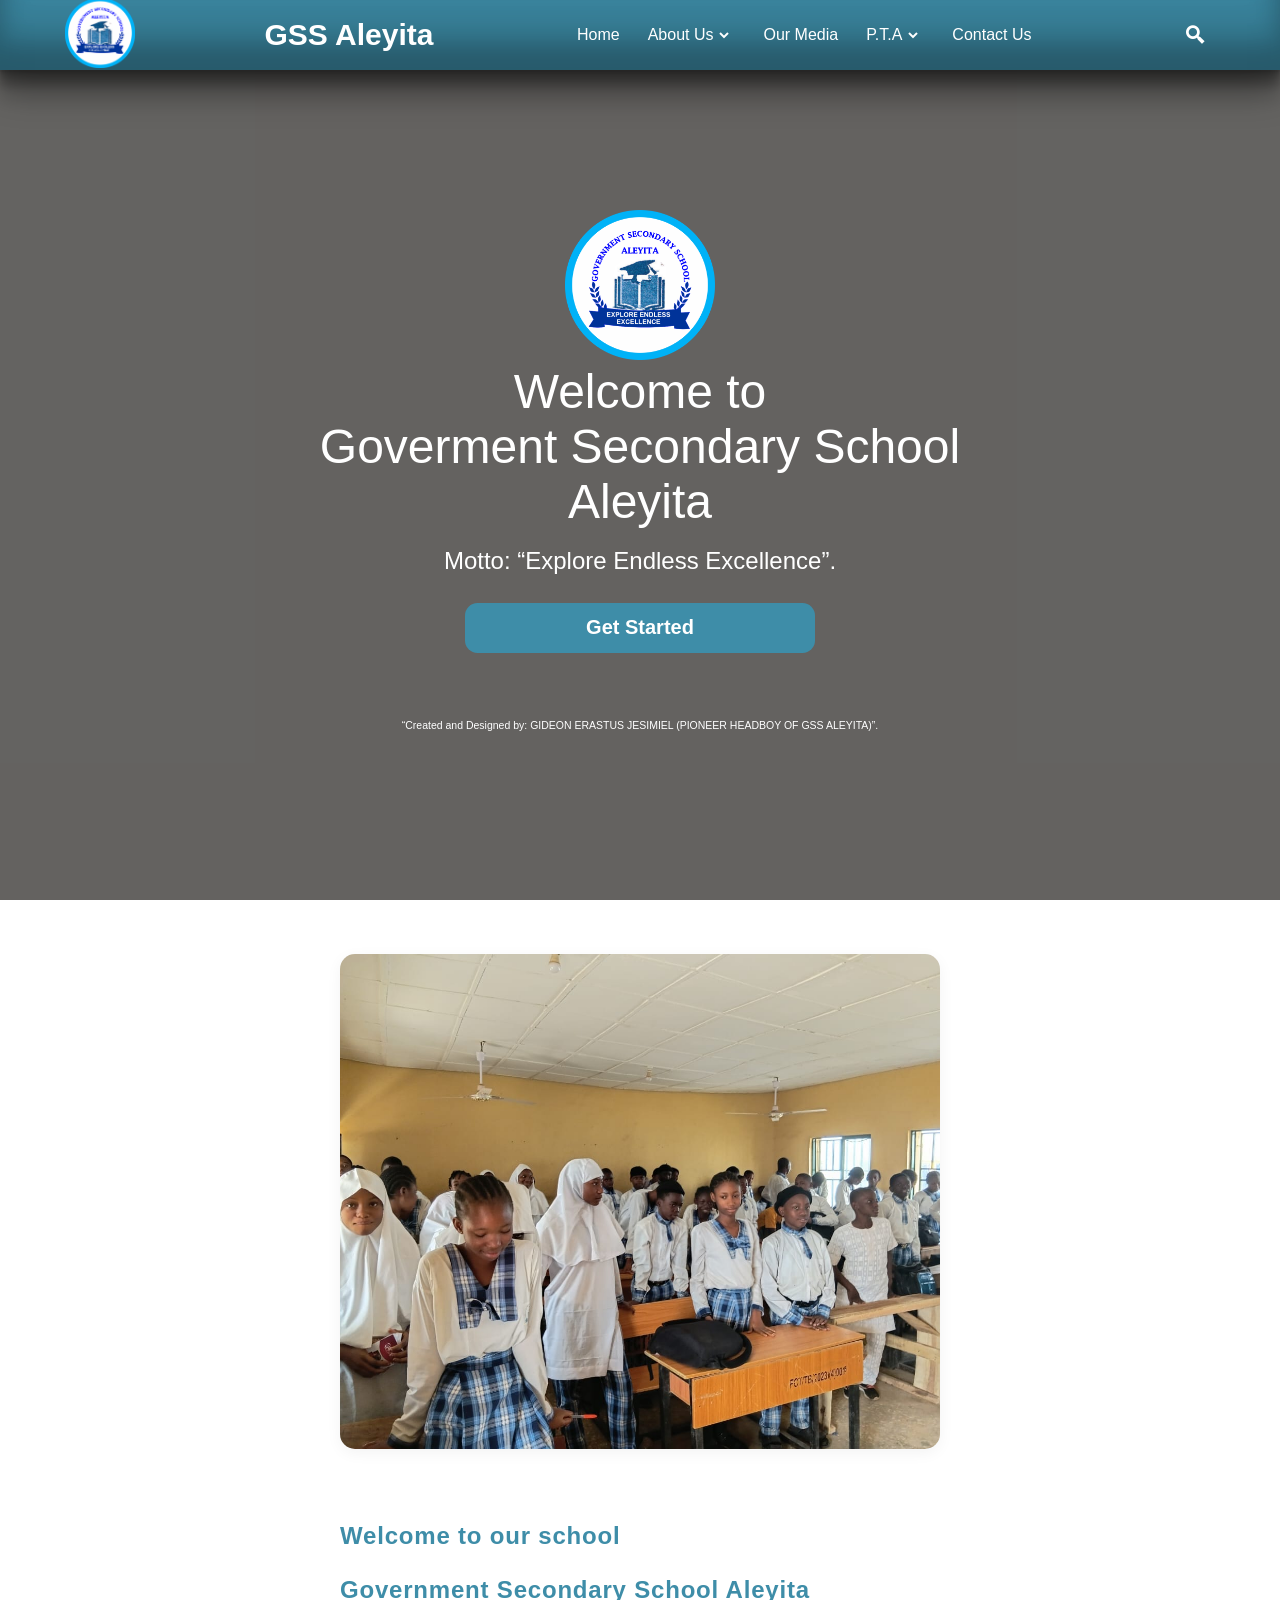
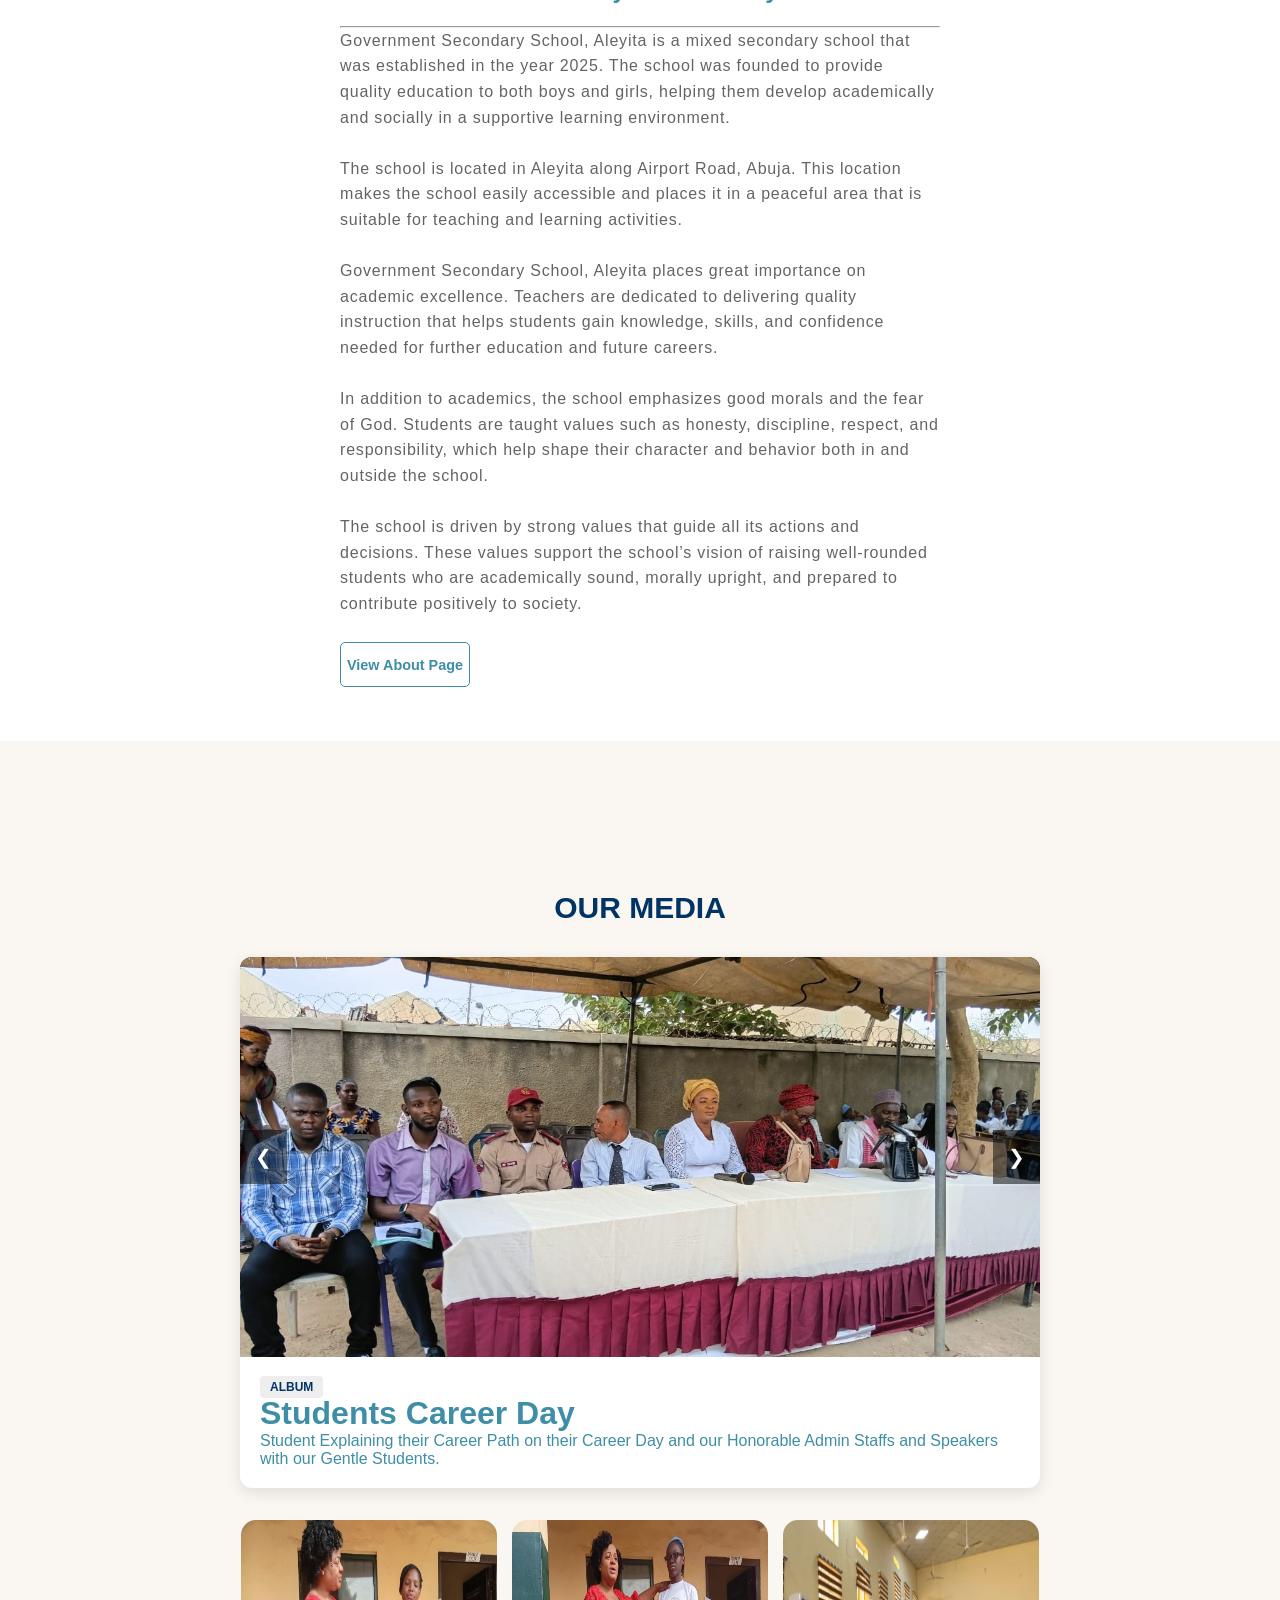
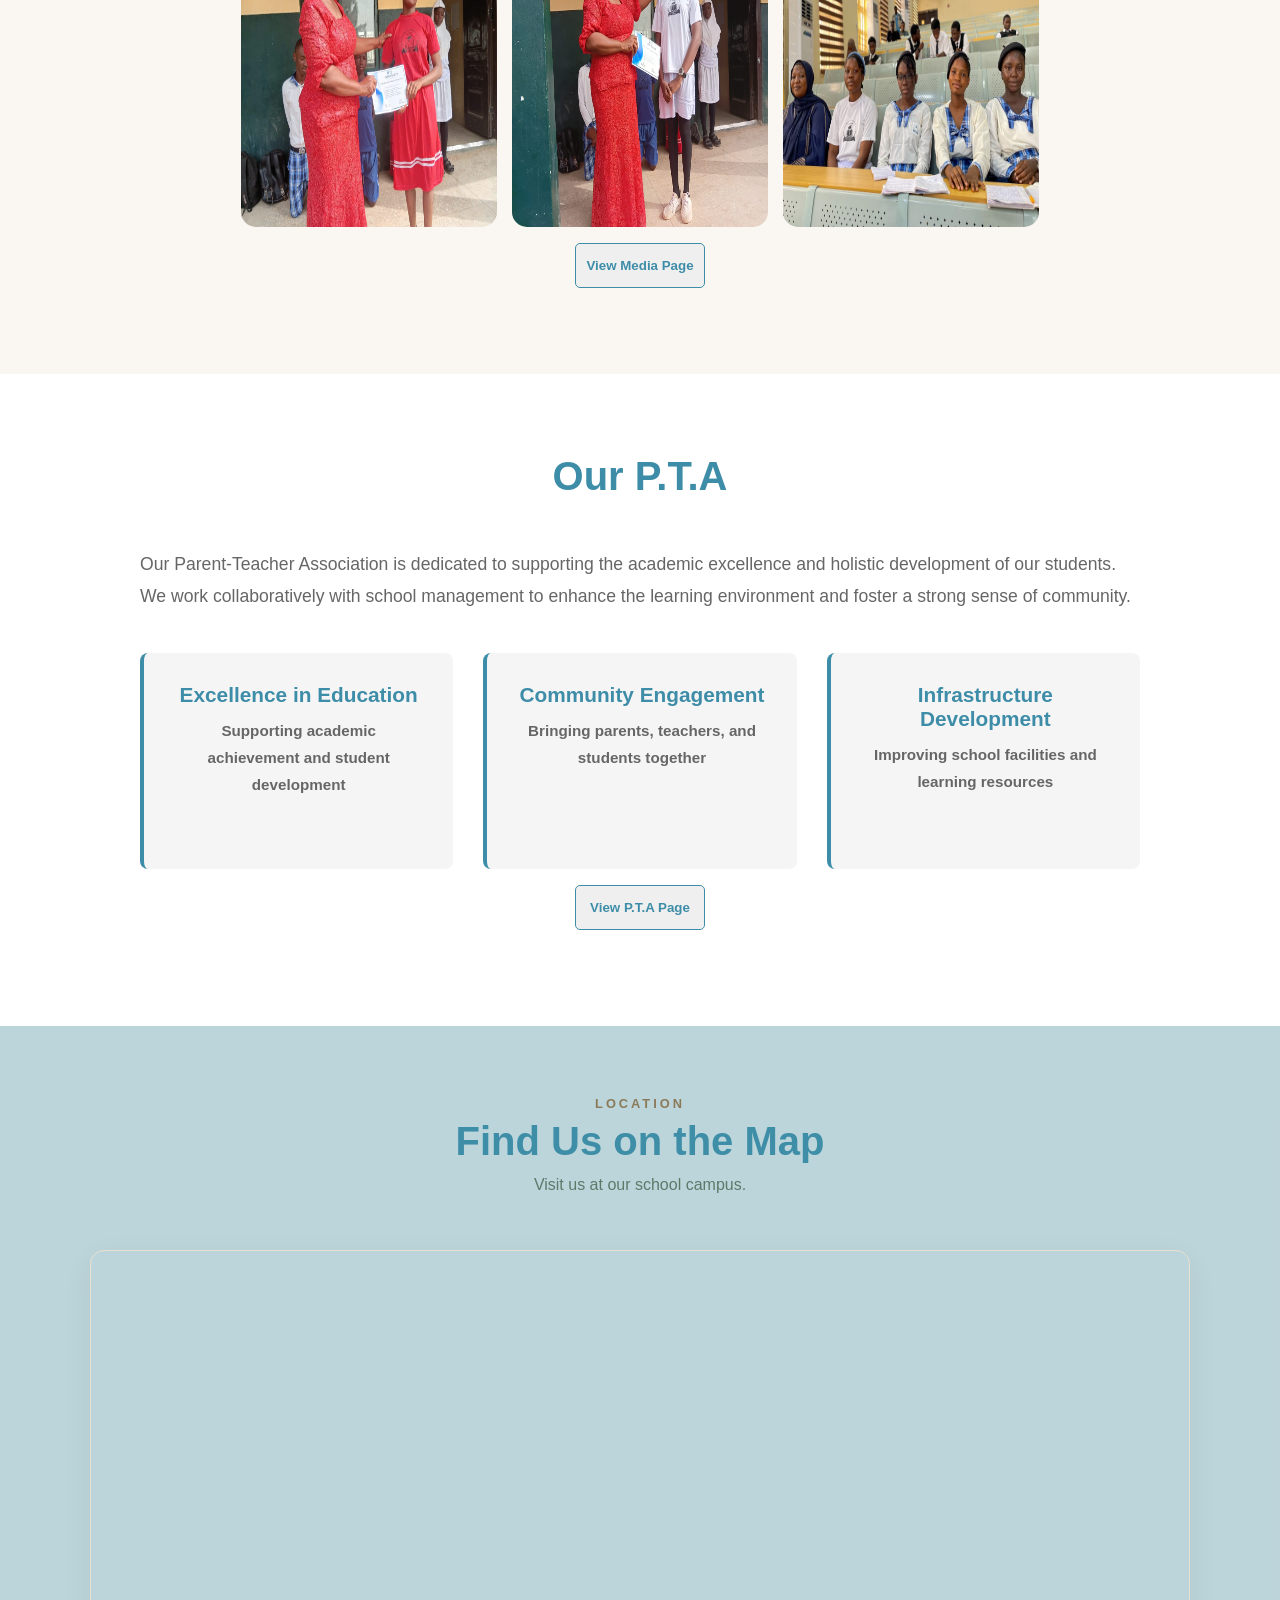
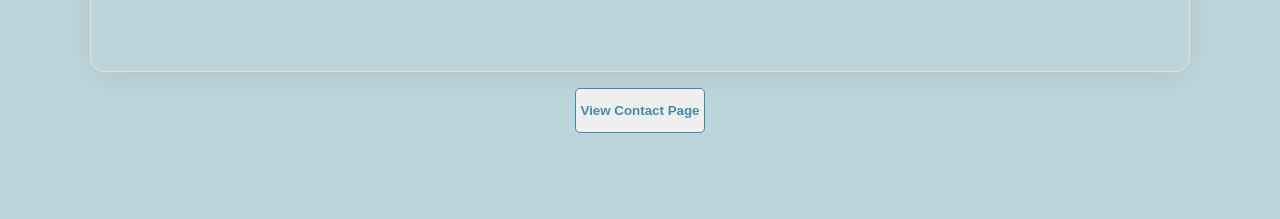
<file: index.html>
<!DOCTYPE html>
<html lang="en">
<head>
    <meta charset="UTF-8">
    <meta name="viewport" content="width=device-width, initial-scale=1.0">
    <title>GSS Aleyita Webpage</title>
    <!-- Box icon font link -->
    <link rel="stylesheet" href="https://unpkg.com/boxicons@2.1.4/css/boxicons.min.css">
    <link rel="stylesheet" href="./css/animation.css">
    <link rel="stylesheet" href="./css/navbar.css">
    <link rel="stylesheet" href="./css/general.css">
    <link rel="stylesheet" href="./css/aboutUs.css">
    <link rel="stylesheet" href="./css/contact.css">
    <link rel="stylesheet" href="./css/ourMedia.css">
    <link rel="stylesheet" href="./css/pta.css">
    <link rel="stylesheet" href="./css/toTop.css">
    <link rel="shortcut icon" href="./asset/Aleyita Logo.png" type="image/x-icon">
</head>
<body id="body">
    <header>
        <!-- NavBar Code -->
        <nav>
            <div class="navbar">
                <i class="bx bx-menu"></i>
                <div class="img">
                    <img src="./asset/Aleyita Logo.png" alt="Aleyita Logo">
                </div>
                <div class="logo"><a href="#">GSS Aleyita</a></div>
                <div class="nav-links">
                    <div class="sidebar-logo">
                        <span class="logo_name">GSS Aleyita</span>
                        <i class="bx bx-x"></i>
                    </div>
                    <ul class="links">
                        <li><a href="#home">Home</a></li>
                        
                        <li>
                            <a href="./aboutUs.html">About Us</a>
                            <i class='bx bxs-chevron-down arrow about-us'></i>
                            <ul class="about-us-sub-menu sub-menu">
                                <a href="./aboutUs.html"><li>Origin of GSS Aleyita</li></a>
                                <a href="./aboutUs.html"><li>Goals, Aims & Objectives</li></a>
                                <a href="./aboutUs.html"><li>Extra Curriculum Events</li></a>
                                <a href="./staffs.html"><li>Staff Profiles</li></a>
                                <a href="./prefects.html"><li>Prefects</li></a>
                            </ul>
                        </li>

                        <li><a href="./ourMedia.html">Our Media</a></li>
                        
                        <li>
                            <a href="./pta.html">P.T.A</a>
                            <i class='bx bxs-chevron-down arrow pta'></i>
                            <ul class="pta-sub-menu sub-menu">
                                <a href="./pta.html"><li>About P.T.A</li></a>
                                <a href="./pta.html"><li>Excos</li></a>
                                <a href="./pta.html"><li>Meeting Schedule</li></a>
                                <a href="./pta.html"><li>Achievments</li></a>
                                <a href="./pta.html"><li>Projects</li></a>
                                <a href="./pta.html"><li>News</li></a>
                            </ul>
                        </li>
                        
                        <li><a href="./contact.html">Contact Us</a></li>
                    </ul>
                </div>
                <!-- <div class="search-box">
                    <i class='bx bx-search-alt-2'></i>
                    <div class="input-box">
                        <input type="text" placeholder="Search.....">
                    </div> -->
                    <div class="search-box">
                        <i class='bx bx-search-alt-2'></i>
                        <form action="https://www.google.com" method="GET" target="_blank">
                            <div class="input-box">
                                <input 
                                    type="search" 
                                    name="q" 
                                    placeholder="Search anything..." 
                                    autocomplete="off" 
                                    required>
                                <button type="submit">Search</button>
                            </div>
                        </form>
                    </div>
                    <!-- <div>
                        <label for="darkMode" id="darkContent">⛅</label>
                        <input type="checkbox" id="darkMode">
                    </div> -->
                </div>
            </div>
        </nav>
    </header>


    <!-- =========================
         HOME SECTION
         ======================== -->
    <section class="home" id="home">
        <div class="home-content animate">
            <img class="image animate" src="./asset/Aleyita Logo.png" alt="GssAleyitaPicture">
            <div class="content animate">
                <p>Welcome to</p>
                <p>Goverment Secondary School</p>
                <p>Aleyita</p>
            </div><br>
            <p class="motto">Motto: “Explore Endless Excellence”.</p><br>
            <a href="#aboutUs"><button class="btn">Get Started</button></a>
            <div class="motto2">
                <p>“Created and Designed by: GIDEON ERASTUS JESIMIEL (PIONEER HEADBOY OF GSS ALEYITA)”.</p>
            </div>
        </div>
    </section>


    <!-- =========================
        ABOUT US SECTION
        ======================== -->
    <section class="aboutUs" id="aboutUs">
        <div class="aboutUs-content">
            <div class="origin" id="origin">
                <p class="image-wrapper animate right">
                    <img src="./asset/Media ACADEMIC  Section/IMG-20260504-WA0027.jpg" class="longPic" alt="students pic">
                </p>
                <div class="origin-content animate left">
                    <span>Welcome to our school</span>
                    <span class="school">Government Secondary School Aleyita</span>
                    <hr>
                    Government Secondary School, Aleyita is a mixed secondary school that was established in the year 2025. 
                    The school was founded to provide quality education to both boys and girls, helping
                    them develop academically and socially in a supportive learning environment.
                    <br>
                    <br>
                    The school is located in Aleyita along Airport Road, Abuja. This location makes the school 
                    easily accessible and places it in a peaceful area that is suitable for teaching and learning activities.
                    <br>
                    <br>
                    Government Secondary School, Aleyita places great importance on academic excellence.
                    Teachers are dedicated to delivering quality instruction that helps students gain knowledge, skills, 
                    and confidence needed for further education and future careers.
                    <br>
                    <br>
                    In addition to academics, the school emphasizes good morals and the fear of God. Students
                    are taught values such as honesty, discipline, respect, and responsibility, which help shape their 
                    character and behavior both in and outside the school.
                    <br>
                    <br>
                    The school is driven by strong values that guide all its actions and decisions. These values
                    support the school’s vision of raising well-rounded students who are academically sound, morally 
                    upright, and prepared to contribute positively to society.
                    <br>
                    <br>
                    <a href="./aboutUs.html"><button class="readMoreAboutUs">View About Page</button></a>
                </div>
            </div>
        </div>
    </section>


    <!-- =========================
        OUR MEDIA SECTION
        ======================== -->
    <section class="ourMedia" id="ourMedia">
        <p class="mediaTitle">OUR MEDIA</p>
    
        <div class="media-card animate scale">
            <div class="stage" data-engine="slider">
                <img src="./asset/Media ART Section/career day 12.jpg" class="slide active">
                <img src="./asset/Media ART Section/career day 32.jpg" class="slide">
                <img src="./asset/Media ART Section/career day 29.jpg" class="slide">
                <img src="./asset/Media ART Section/career day 21.jpg" class="slide">
                <img src="./asset/Media ART Section/career day 14.jpg" class="slide">
                <img src="./asset/Media ART Section/career day 19.jpg" class="slide">
                
                <button class="nav-arrow prev">&#10094;</button>
                <button class="nav-arrow next">&#10095;</button>
            </div>
            <div class="details">
                <span class="tag">ALBUM</span>
                <p class="noteBig">Students Career Day</p>
                <p class="noteSmall">Student Explaining their Career Path  on their Career Day and our Honorable Admin Staffs and Speakers with our Gentle Students.</p>
            </div>
        </div>

        <div class="moreImg animate">
            <img src="./asset/Media ACADEMIC  Section/award giving 2.jpg">
            <img src="./asset/Media ACADEMIC  Section/award giving 5.jpg">
            <img src="./asset/Media ACADEMIC  Section/debate team 7.jpg">
        </div>

        <div class="botton">
            <a href="./ourMedia.html"><button id="seeMediaPage" class="animate left">View Media Page</button></a>
        </div>
    </section>

    <!-- =========================
        P.T.A SECTION
        ======================== -->
    <section id="about" class="about">
        <div class="container animate">
            <h2>Our P.T.A</h2>
            <div class="about-content">
                <div class="about-text">
                    <p>Our Parent-Teacher Association is dedicated to supporting the academic excellence and holistic development of our students. We work collaboratively with school management to enhance the learning environment and foster a strong sense of community.</p>
                    <div class="about-features">
                        <div class="feature">
                            <i class="fas fa-award"></i>
                            <h3>Excellence in Education</h3>
                            <p>Supporting academic achievement and student development</p>
                        </div>
                        <div class="feature">
                            <i class="fas fa-users"></i>
                            <h3>Community Engagement</h3>
                            <p>Bringing parents, teachers, and students together</p>
                        </div>
                        <div class="feature">
                            <i class="fas fa-building"></i>
                            <h3>Infrastructure Development</h3>
                            <p>Improving school facilities and learning resources</p>
                        </div>
                    </div>
                </div>
            </div>
        </div>
        <div class="botton">
            <a href="./pta.html"><button class="buttons animate right">View P.T.A Page</button></a>
        </div>
    </section>

    <!-- =========================
        CONTACT SECTION
        ======================== -->
    <section class="map-section">
        <div class="container animate">
            <div class="section-header">
            <span>Location</span>
            <h2>Find Us on the Map</h2>
            <p>Visit us at our school campus.</p>
            </div>
            <div class="map-wrap">
                <iframe src="https://www.google.com/maps/embed?pb=!1m18!1m12!1m3!1d952.9860512553698!2d7.402299580951963!3d8.992375322800985!2m3!1f0!2f0!3f0!3m2!1i1024!2i768!4f13.1!3m3!1m2!1s0x104e730590655015%3A0xcf2df0344ad63d46!2sChika%20Bridge%20Across!5e1!3m2!1sen!2sng!4v1772516806329!5m2!1sen!2sng" 
                    title="School Location"
                    width="600" 
                    height="450" 
                    style="border:0;" 
                    allowfullscreen="" 
                    loading="lazy" 
                    referrerpolicy="no-referrer-when-downgrade">
                </iframe>
            </div>
        </div>
        <div class="botton">
            <a href="./contact.html"><button class="buttons animate scale">View Contact Page</button></a>
        </div>
    </section>

    <!-- To Top Button -->
    <button class="toTop" id="toTopBtn" title="Go to top">
        <i class='bx bxs-chevron-up'></i>
    </button>

    <script src="./js/navbar.js"></script>
    <script src="./js/toTop.js"></script>
    <script src="./js/animation.js"></script>
    <script src="./js/general.js"></script>
    <script src="./js/contact.js"></script>
    <script src="./js/ourMedia.js"></script>
</body>
</html>
</file>
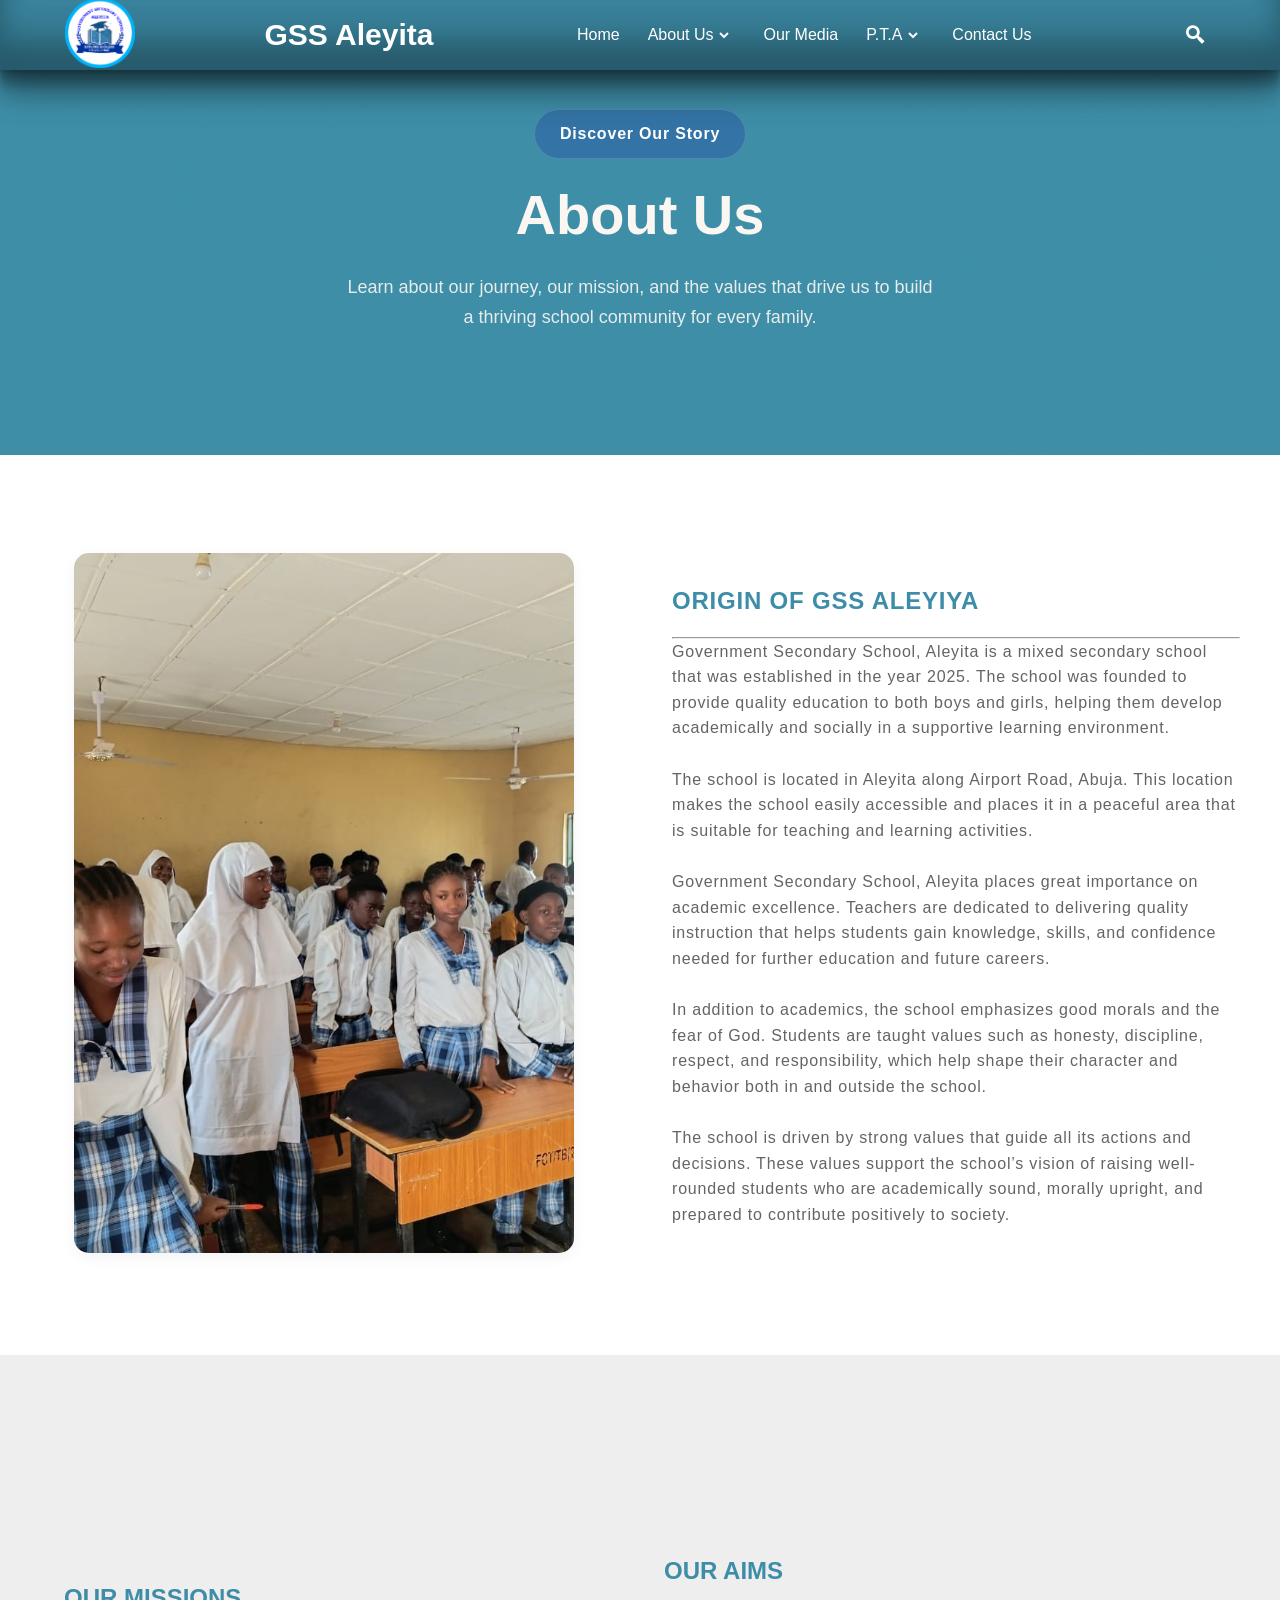
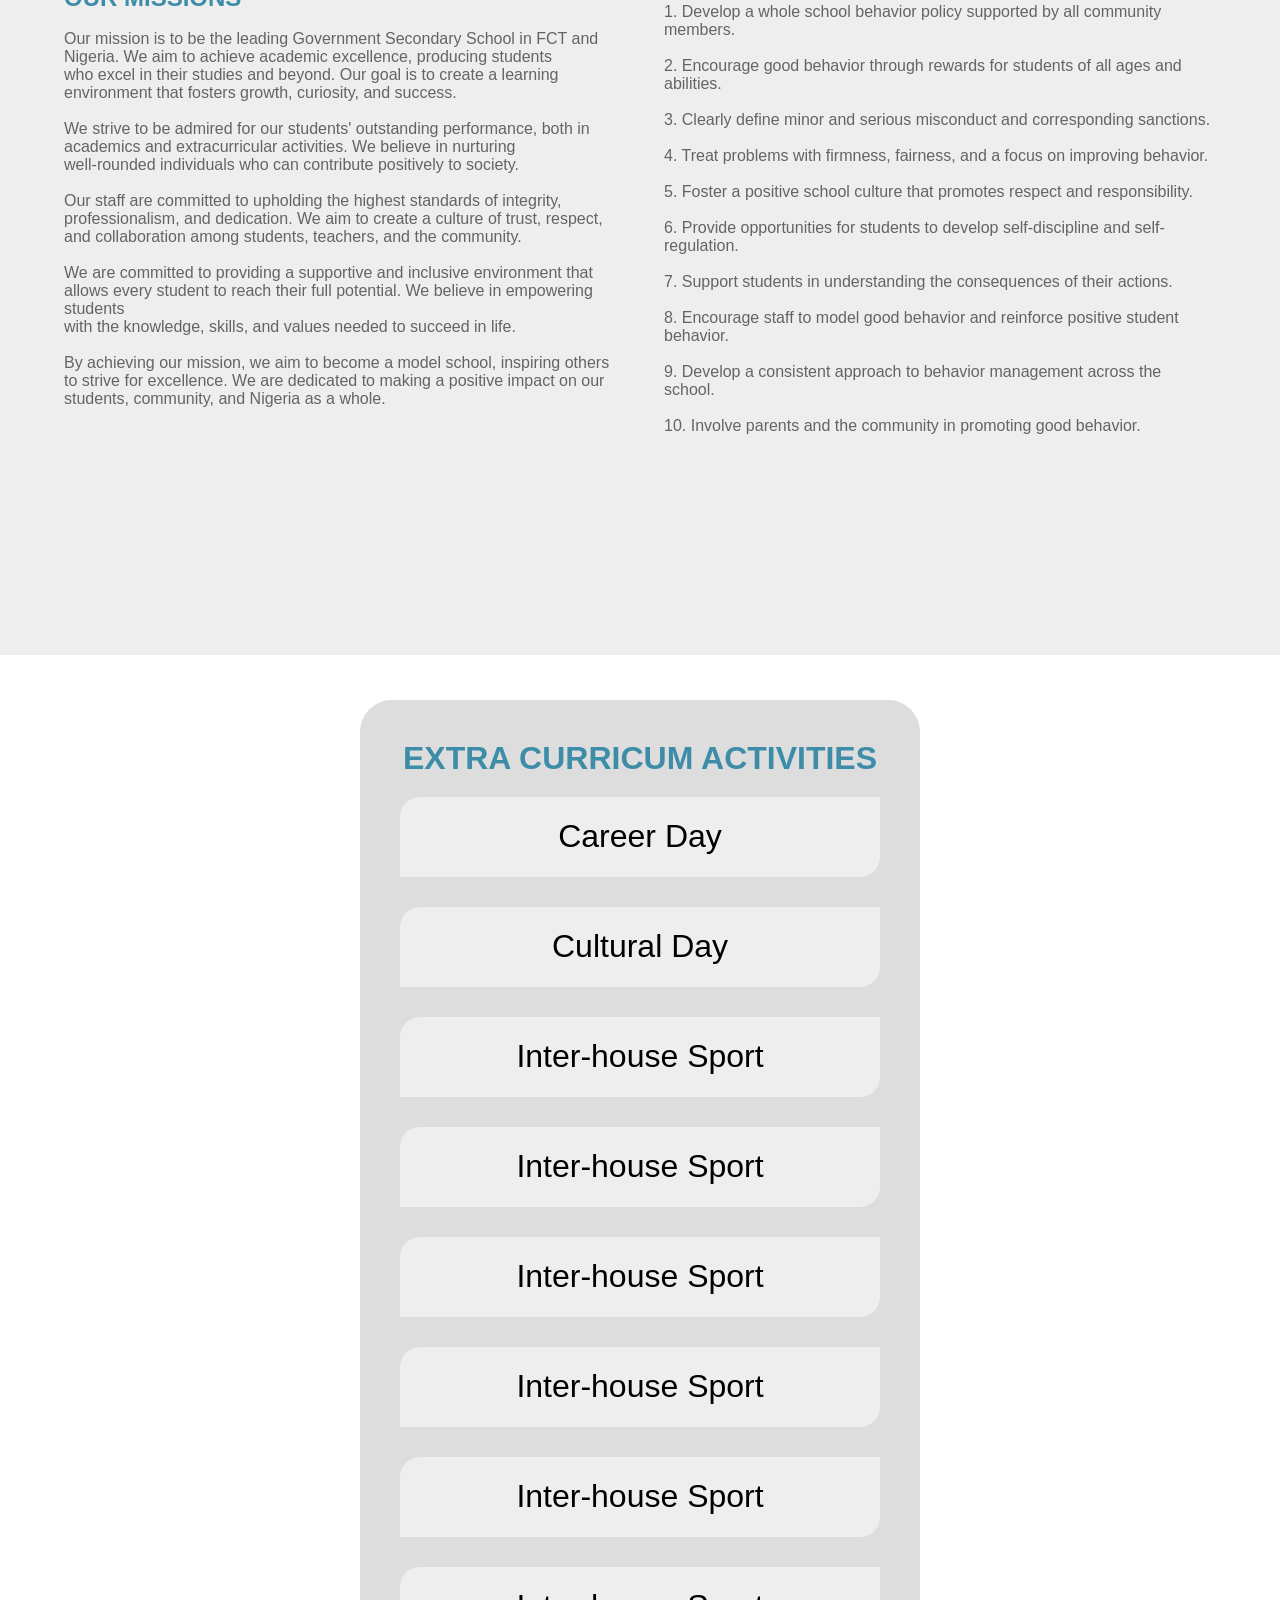
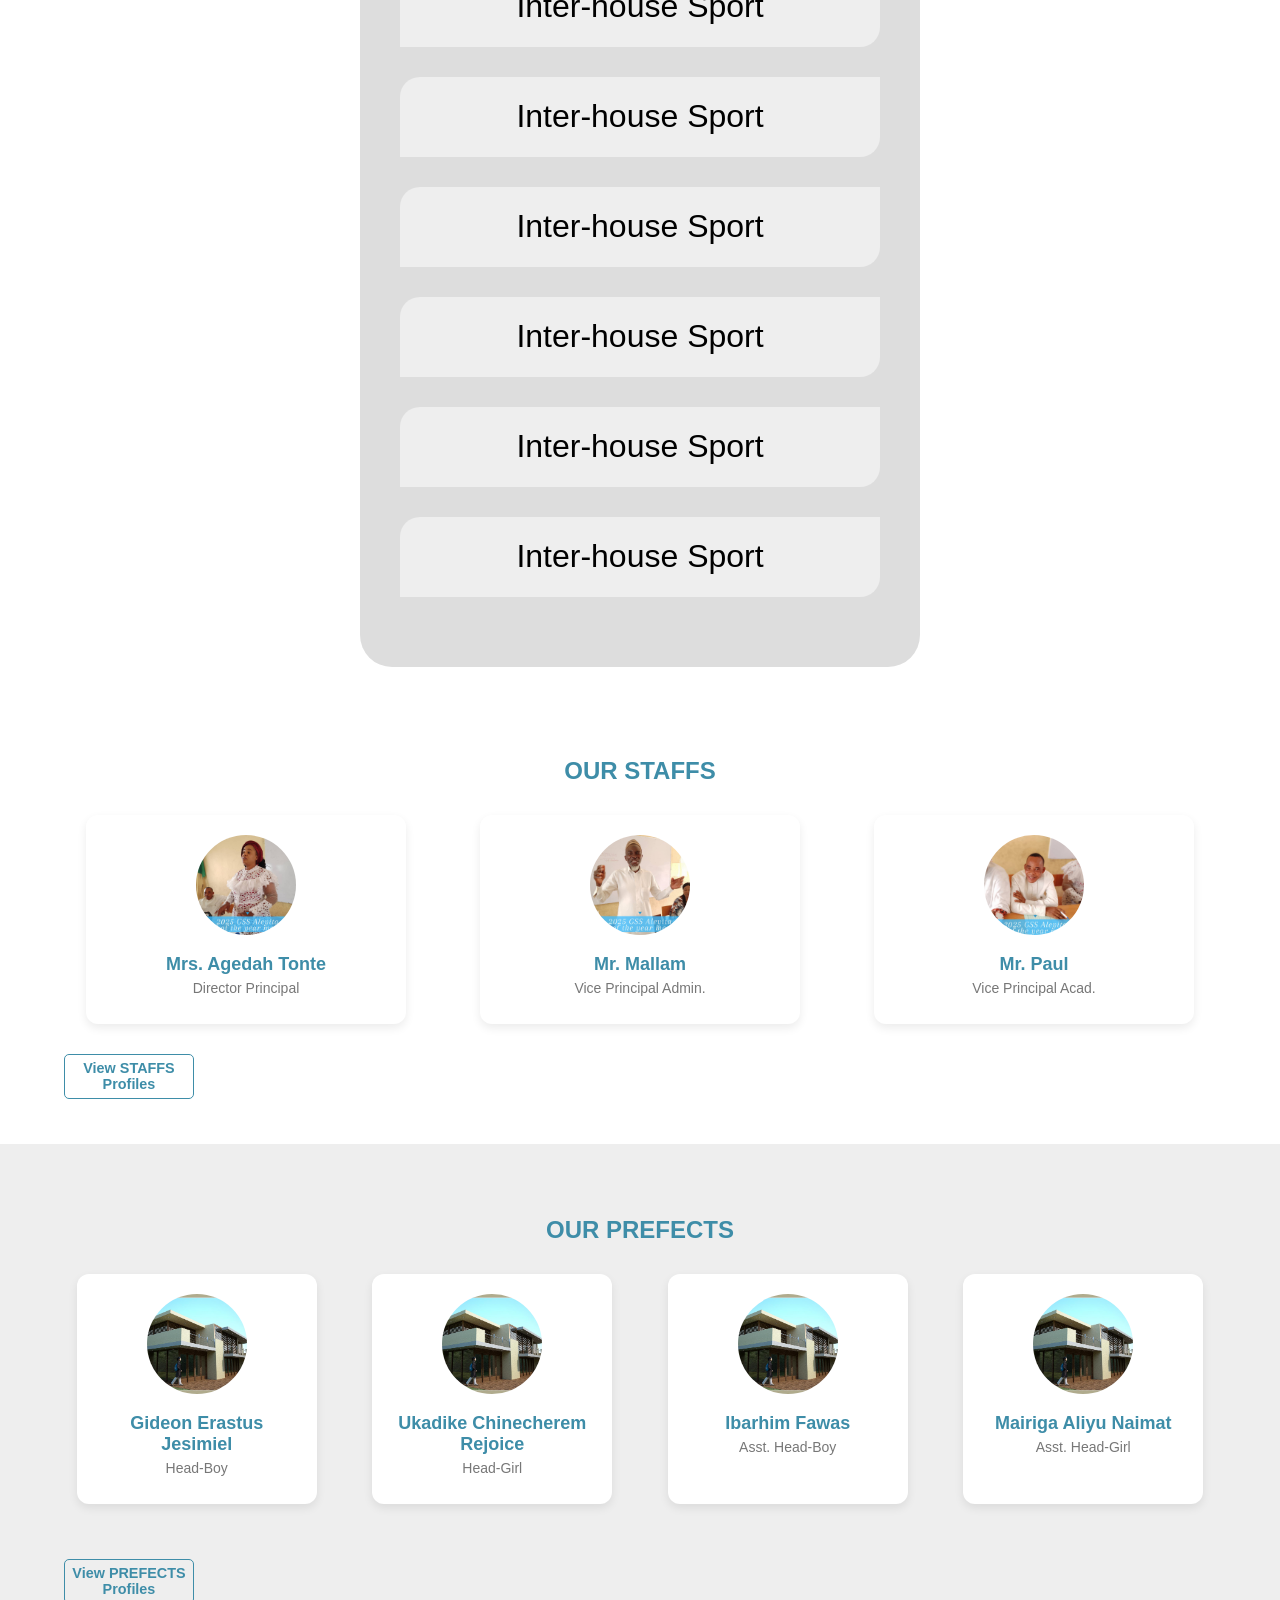
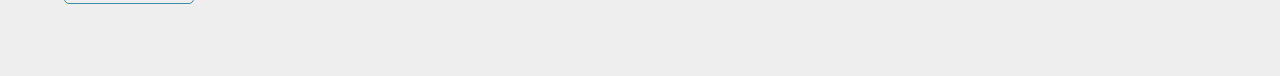
<file: aboutUs.html>
<!DOCTYPE html>
<html lang="en">
<head>
    <meta charset="UTF-8">
    <meta name="viewport" content="width=device-width, initial-scale=1.0">
    <title>About Us</title>
    <link href='https://unpkg.com/boxicons@2.1.4/css/boxicons.min.css' rel='stylesheet'>
    <link rel="stylesheet" href="./css/navbar.css">
    <link rel="stylesheet" href="./css/aboutUs.css">
    <link rel="stylesheet" href="./css/toTop.css">
    <link rel="stylesheet" href="./css/animation.css">
    <link rel="shortcut icon" href="./asset/Aleyita Logo.png" type="image/x-icon">
</head>
<body>
     <header>
        <!-- NavBar Code -->
        <nav>
            <div class="navbar">
                <i class="bx bx-menu"></i>
                <div class="img">
                    <img src="./asset/Aleyita Logo.png" alt="Aleyita Logo">
                </div>
                <div class="logo"><a href="#">GSS Aleyita</a></div>
                <div class="nav-links">
                    <div class="sidebar-logo">
                        <span class="logo_name">GSS Aleyita</span>
                        <i class="bx bx-x"></i>
                    </div>
                    <ul class="links">
                        <li><a href="./index.html">Home</a></li>
                        
                        <li>
                            <a href="#hero">About Us</a>
                            <i class='bx bxs-chevron-down arrow about-us'></i>
                            <ul class="about-us-sub-menu sub-menu">
                                <a href="#aboutUs"><li>Origin of GSS Aleyita</li></a>
                                <a href="#aims"><li>Goals, Aims & Objectives</li></a>
                                <a href="#event"><li>Extra Curriculum Events</li></a>
                                <a href="#staffPrefect"><li>Staff Profiles</li></a>
                                <a href="#prefect"><li>Prefects</li></a>
                            </ul>
                        </li>

                        <li><a href="./ourMedia.html">Our Media</a></li>
                        
                        <li>
                            <a href="./pta.html">P.T.A</a>
                            <i class='bx bxs-chevron-down arrow pta'></i>
                            <ul class="pta-sub-menu sub-menu">
                                <a href="./pta.html"><li>About P.T.A</li></a>
                                <a href="./pta.html"><li>Excos</li></a>
                                <a href="./pta.html"><li>Meeting Schedule</li></a>
                                <a href="./pta.html"><li>Achievments</li></a>
                                <a href="./pta.html"><li>Projects</li></a>
                                <a href="./pta.html"><li>News</li></a>
                            </ul>
                        </li>

                        <li><a href="./contact.html">Contact Us</a></li>
                    </ul>
                </div>
                <div class="search-box">
                    <i class='bx bx-search-alt-2'></i>
                    <form action="https://www.google.com" method="GET">
                        <div class="input-box">
                            <input 
                                    type="search" 
                                name="q" 
                                placeholder="Search anything..." 
                                autocomplete="off" 
                                required>
                            <button type="submit">Search</button>
                        </div>
                    </form>
                </div>
                <!-- <div>
                    <label for="darkMode" id="darkContent">⛅</label>
                    <input type="checkbox" id="darkMode">
                </div> -->
                </div>
            </div>
        </nav>
    </header>

    <!-- Section 1: Hero / Intro -->
    <section class="hero" id="hero">
        <div class="blob1"></div>
        <div class="blob2"></div>
        <div class="hero-content">
            <span class="hero-badge">Discover Our Story</span>
            <h1>About Us</h1>
            <p>Learn about our journey, our mission, and the values that drive us to build a thriving school community for every family.</p>
        </div>
    </section>

    <section class="aboutUs" id="aboutUs">
        <div class="aboutUs-content animate">
            <div class="origin" id="origin">
                <p class="image-wrapper animate">
                    <img src="./asset/Media ACADEMIC  Section/IMG-20260504-WA0027.jpg" alt="students pic">
                </p>
                <div class="origin-content animate">
                    <span class="school">ORIGIN OF GSS ALEYIYA</span>
                    <hr>
                    Government Secondary School, Aleyita is a mixed secondary school that was established in the year 2025. 
                    The school was founded to provide quality education to both boys and girls, helping
                    them develop academically and socially in a supportive learning environment.
                    <br>
                    <br>
                    The school is located in Aleyita along Airport Road, Abuja. This location makes the school 
                    easily accessible and places it in a peaceful area that is suitable for teaching and learning activities.
                    <br>
                    <br>
                    Government Secondary School, Aleyita places great importance on academic excellence.
                    Teachers are dedicated to delivering quality instruction that helps students gain knowledge, skills, and confidence needed for further education and future careers.
                    <br>
                    <br>
                    In addition to academics, the school emphasizes good morals and the fear of God. Students
                    are taught values such as honesty, discipline, respect, and responsibility, which help shape their character and behavior both in and outside the school.
                    <br>
                    <br>
                    The school is driven by strong values that guide all its actions and decisions. These values
                    support the school’s vision of raising well-rounded students who are academically sound, morally upright, and prepared to contribute positively to society.
                    <br>
                </div>
            </div>
        </div>
    </section>
    
    <section class="aims aboutUs" id="aims">
        <p class="mission animate left">
            <span>OUR MISSIONS</span><br>
            Our mission is to be the leading Government Secondary School in FCT and Nigeria. We aim to achieve academic excellence, producing students<br> 
            who excel in their studies and beyond. Our goal is to create a learning environment that fosters growth, curiosity, and success.<br>
            <br>
            We strive to be admired for our students' outstanding performance, both in academics and extracurricular activities. We believe in nurturing<br> 
            well-rounded individuals who can contribute positively to society.<br>
            <br>
            Our staff are committed to upholding the highest standards of integrity, professionalism, and dedication. We aim to create a culture of trust, respect,<br> 
            and collaboration among students, teachers, and the community.<br>
            <br>
            We are committed to providing a supportive and inclusive environment that allows every student to reach their full potential. We believe in empowering students<br> 
            with the knowledge, skills, and values needed to succeed in life.<br>
            <br>
            By achieving our mission, we aim to become a model school, inspiring others to strive for excellence. We are dedicated to making a positive impact on our<br>
            students, community, and Nigeria as a whole.<br>
            <br>
        </p>

        <p class="aims-discription animate right">
            <span>OUR AIMS</span><br>
            1. Develop a whole school behavior policy supported by all community members.<br>
            <br>
            2. Encourage good behavior through rewards for students of all ages and abilities.<br>
            <br>
            3. Clearly define minor and serious misconduct and corresponding sanctions.<br>
            <br>
            4. Treat problems with firmness, fairness, and a focus on improving behavior.<br>
            <br>
            5. Foster a positive school culture that promotes respect and responsibility.<br>
            <br>
            6. Provide opportunities for students to develop self-discipline and self-regulation.<br>
            <br>
            7. Support students in understanding the consequences of their actions.<br>
            <br>
            8. Encourage staff to model good behavior and reinforce positive student behavior.<br>
            <br>
            9. Develop a consistent approach to behavior management across the school.<br>
            <br>
            10. Involve parents and the community in promoting good behavior.<br>
            <br>
        </p>
    </section>

    <section class="event" id="event">
        <div class="bgBorder animate">
            <p class="eventsHeader">EXTRA CURRICUM ACTIVITIES</p>
            <div class="events">Career Day</div>
            <div class="events">Cultural Day</div>
            <div class="events">Inter-house Sport</div>
            <div class="events">Inter-house Sport</div>
            <div class="events">Inter-house Sport</div>
            <div class="events">Inter-house Sport</div>
            <div class="events">Inter-house Sport</div>
            <div class="events">Inter-house Sport</div>
            <div class="events">Inter-house Sport</div>
            <div class="events">Inter-house Sport</div>
            <div class="events">Inter-house Sport</div>
            <div class="events">Inter-house Sport</div>
            <div class="events">Inter-house Sport</div>
        </div>
    </section>

    <section class="staff-prefect animate" id="staffPrefect">
        <h2 class="ourStaffs">OUR STAFFS</h2>
        <div class="staff-card">
            <img src="./asset/Staffs/main staffs/principal.jpg" class="staff-img" alt="principal pic">
            <p class="staff-name">Mrs. Agedah Tonte</p>
            <p class="staff-position">Director Principal</p>
        </div>
        <div class="staff-card">
            <img src="./asset/Staffs/main staffs/vice prinpal admin..jpg" class="staff-img" alt="VP admin pic">
            <p class="staff-name">Mr. Mallam</p>
            <p class="staff-position">Vice Principal Admin.</p>
        </div>
        <div class="staff-card">
            <img src="./asset/Staffs/main staffs/vice principal acad..jpg" class="staff-img" alt="VP acad pic">
            <p class="staff-name">Mr. Paul</p>
            <p class="staff-position">Vice Principal Acad.</p>
        </div>

        <a href="./staffs.html"><button class="readMoreAboutUs">View STAFFS Profiles</button></a>
    </section>

    <section class="prefect animate" id="prefect">
        <h2 class="ourPrefects">OUR PREFECTS</h2>
        <div class="prefect-card">
            <img src="./asset/Casa_Para_Estudiantes_Atras_2_by_estevao.jpg" class="prefect-img" alt="HeadBoy pic">
            <p class="prefect-name">Gideon Erastus Jesimiel</p>
            <p class="prefect-position">Head-Boy</p>
        </div>
        <div class="prefect-card">
            <img src="./asset/Casa_Para_Estudiantes_Atras_2_by_estevao.jpg" class="prefect-img" alt="HeadGirl pic">
            <p class="prefect-name">Ukadike Chinecherem Rejoice</p>
            <p class="prefect-position">Head-Girl</p>
        </div>
        <div class="prefect-card">
            <img src="./asset/Casa_Para_Estudiantes_Atras_2_by_estevao.jpg" class="prefect-img" alt="Ass. HeadBoy pic">
            <p class="prefect-name">Ibarhim Fawas</p>
            <p class="prefect-position">Asst. Head-Boy</p>
        </div>
        <div class="prefect-card">
            <img src="./asset/Casa_Para_Estudiantes_Atras_2_by_estevao.jpg" class="prefect-img" alt="Ass. HeadGirl pic">
            <p class="prefect-name">Mairiga Aliyu Naimat</p>
            <p class="prefect-position">Asst. Head-Girl</p>
        </div>

        <a href="./prefects.html"><button class="readMoreAboutUs">View PREFECTS Profiles</button></a>
    </section>


     <!-- <section class="staff-prefect" id="staff-prefect">
        <h2>Our Staffs</h2>
        <input type="text" id="searchInput" name="search" placeholder="Search by name or position..." />
        <div class="staff-grid" id="staff-container"></div>
    </section> -->

    <!-- To Top Button -->
    <button class="toTop" id="toTopBtn" title="Go to top">
        <i class='bx bxs-chevron-up'></i>
    </button>

    <script src="./js/navbar.js"></script>
    <script src="./js/animation.js"></script>
    <script src="./js/toTop.js"></script>
</body>
</html>
</file>
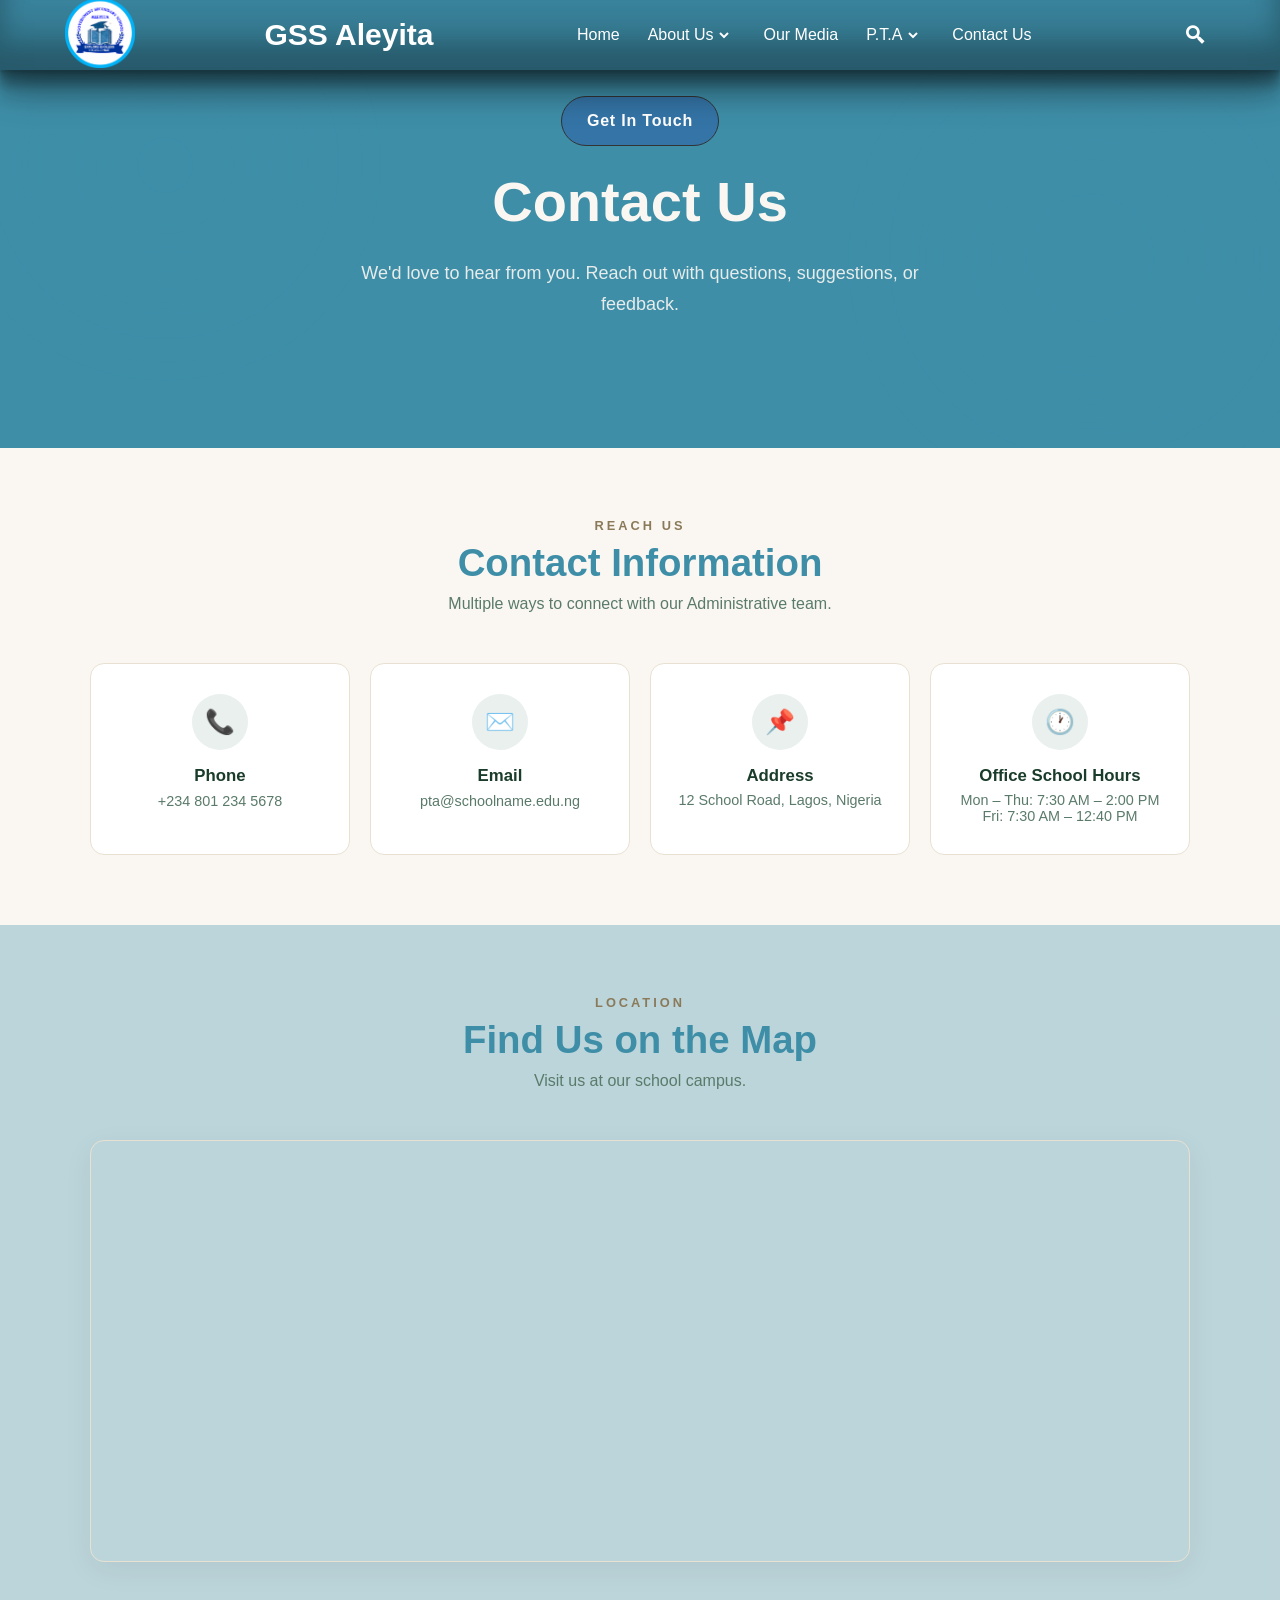
<file: contact.html>
<!DOCTYPE html>
<html lang="en">
<head>
    <meta charset="UTF-8">
    <meta name="viewport" content="width=device-width, initial-scale=1.0">
    <title>Our Contact</title>
    <link href='https://unpkg.com/boxicons@2.1.4/css/boxicons.min.css' rel='stylesheet'>
    <link rel="stylesheet" href="./css/contact.css">
    <link rel="stylesheet" href="./css/animation.css">
    <link rel="stylesheet" href="./css/toTop.css">
    <link rel="stylesheet" href="./css/navbar.css">
    <link rel="shortcut icon" href="./asset/Aleyita Logo.png" type="image/x-icon">
</head>
<body>
     <header>
        <!-- NavBar Code -->
        <nav>
            <div class="navbar">
                <i class="bx bx-menu"></i>
                <div class="img">
                    <img src="./asset/Aleyita Logo.png" alt="Aleyita Logo">
                </div>
                <div class="logo"><a href="#">GSS Aleyita</a></div>
                <div class="nav-links">
                    <div class="sidebar-logo">
                        <span class="logo_name">GSS Aleyita</span>
                        <i class="bx bx-x"></i>
                    </div>
                    <ul class="links">
                        <li><a href="./index.html">Home</a></li>
                        
                        <li>
                            <a href="./aboutUs.html">About Us</a>
                            <i class='bx bxs-chevron-down arrow about-us'></i>
                            <ul class="about-us-sub-menu sub-menu">
                                <a href="./aboutUs.html"><li>Origin of GSS Aleyita</li></a>
                                <a href="./aboutUs.html"><li>Goals, Aims & Objectives</li></a>
                                <a href="./aboutUs.html"><li>Extra Curriculum Events</li></a>
                                <a href="./staffs.html"><li>Staff Profiles</li></a>
                                <a href="./prefects.html"><li>Prefects</li></a>
                            </ul>
                        </li>
                        
                        <li><a href="./ourMedia.html">Our Media</a></li>
                        
                        <li>
                            <a href="./pta.html">P.T.A</a>
                            <i class='bx bxs-chevron-down arrow pta'></i>
                            <ul class="pta-sub-menu sub-menu">
                                <a href="./pta.html"><li>About P.T.A</li></a>
                                <a href="./pta.html"><li>Excos</li></a>
                                <a href="./pta.html"><li>Meeting Schedule</li></a>
                                <a href="./pta.html"><li>Achievments</li></a>
                                <a href="./pta.html"><li>Projects</li></a>
                                <a href="./pta.html"><li>News</li></a>
                            </ul>
                        </li>
                        
                        <li><a href="#hero">Contact Us</a></li>
                    </ul>
                </div>
                <!-- <div class="search-box">
                    <i class='bx bx-search-alt-2'></i>
                    <div class="input-box">
                        <input type="text" placeholder="Search.....">
                    </div> -->
                    <div class="search-box">
                        <i class='bx bx-search-alt-2'></i>
                        <form action="https://www.google.com" method="GET">
                            <div class="input-box">
                                <input 
                                        type="search" 
                                    name="q" 
                                    placeholder="Search anything..." 
                                    autocomplete="off" 
                                    required>
                                <button type="submit">Search</button>
                            </div>
                        </form>
                    </div>
                </div>
            </div>
        </nav>
    </header>

    <!-- SECTION 1: INTRO HERO -->
    <section class="hero" id="hero">
        <div class="blob1"></div>
        <div class="blob2"></div>
        <div class="hero-content">
            <span class="hero-badge">Get In Touch</span>
            <h1>Contact Us</h1>
            <p>
                We'd love to hear from you. Reach out with questions, suggestions, 
                or feedback.
            </p>
        </div>
    </section>

    <!-- SECTION 2: CONTACT INFO -->
    <section class="info-section">
        <div class="container">
            <div class="section-header animate">
                <span>Reach Us</span>
                <h2>Contact Information</h2>
                <p>Multiple ways to connect with our Administrative team.</p>
            </div>
            <div class="info-grid animate scale" id="infoGrid"></div>
        </div>
    </section>

    <!-- SECTION 3: GOOGLE MAP -->
    <section class="map-section">
        <div class="container">
            <div class="section-header animate">
                <span>Location</span>
                <h2>Find Us on the Map</h2>
                <p>Visit us at our school campus.</p>
            </div>
            <div class="map-wrap animate scale">
                <iframe src="https://www.google.com/maps/embed?pb=!1m18!1m12!1m3!1d952.9860512553698!2d7.402299580951963!3d8.992375322800985!2m3!1f0!2f0!3f0!3m2!1i1024!2i768!4f13.1!3m3!1m2!1s0x104e730590655015%3A0xcf2df0344ad63d46!2sChika%20Bridge%20Across!5e1!3m2!1sen!2sng!4v1772516806329!5m2!1sen!2sng" 
                    title="School Location"
                    width="600" 
                    height="450" 
                    style="border:0;" 
                    allowfullscreen="" 
                    loading="lazy" 
                    referrerpolicy="no-referrer-when-downgrade">
                </iframe>
            </div>
        </div>
    </section>

    <div class="container">
    
    </div>

    <!-- To Top Button -->
    <button class="toTop" id="toTopBtn" title="Go to top">
        <i class='bx bxs-chevron-up'></i>
    </button>

    <script src="./js/toTop.js"></script>
    <script src="./js/contact.js"></script>
    <script src="./js/navbar.js"></script>
    <script src="./js/animation.js"></script>
</body>
</html>
</file>
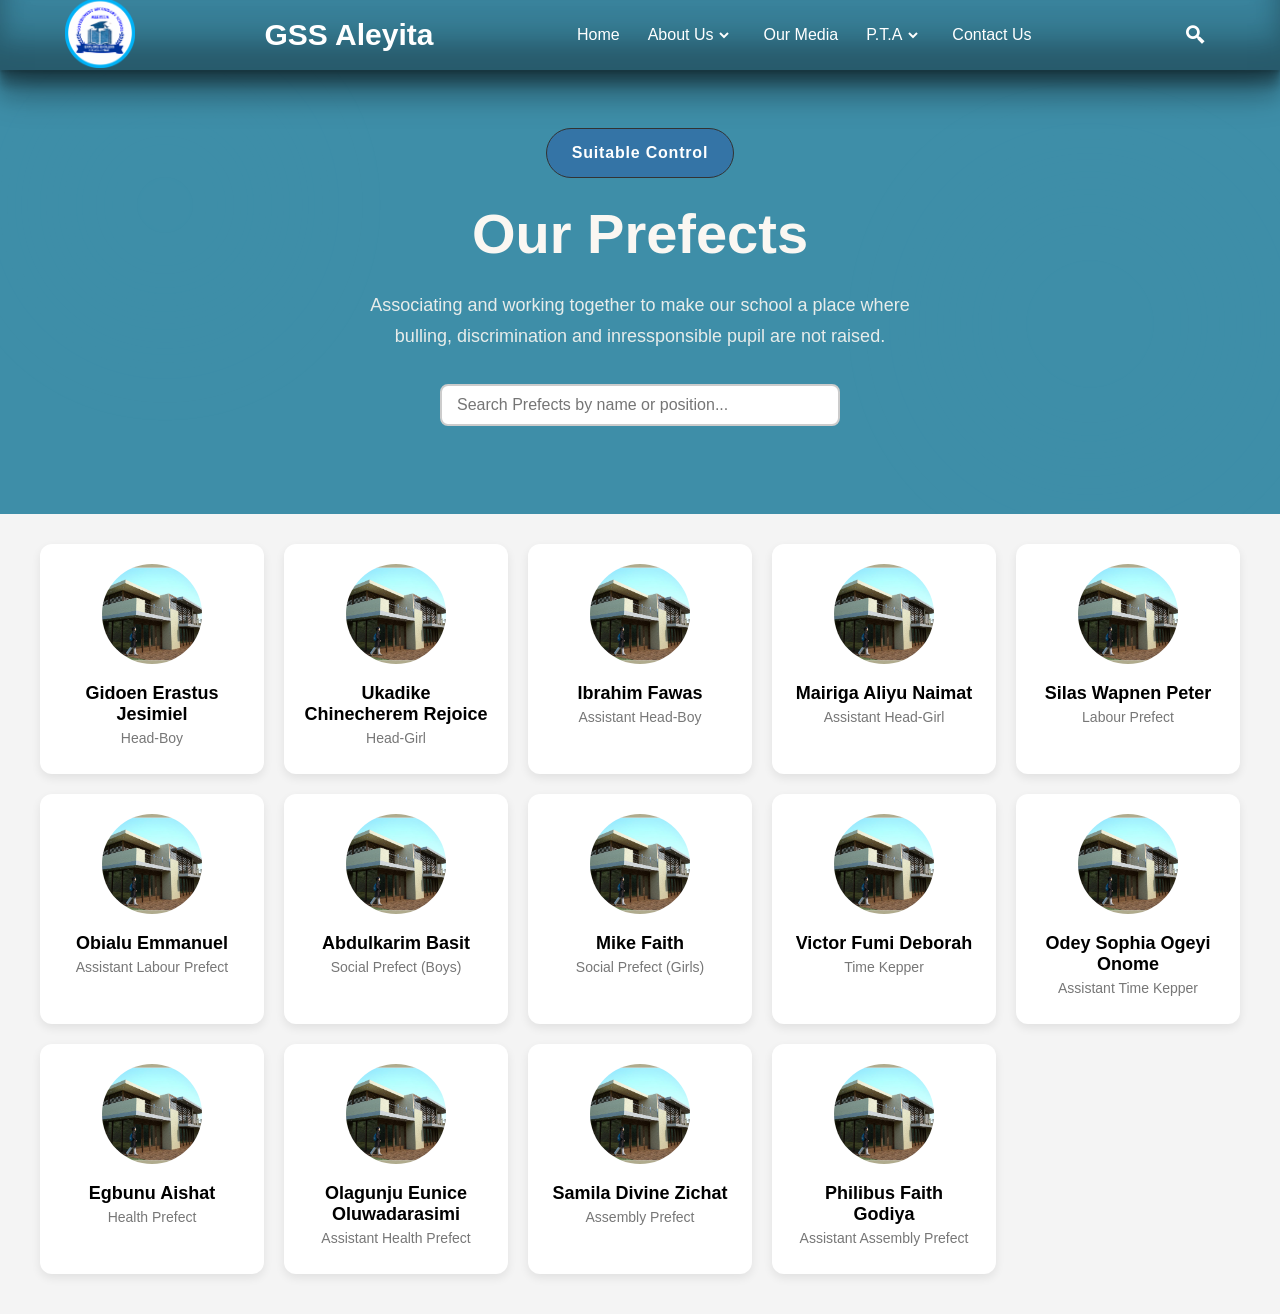
<file: prefects.html>
<!DOCTYPE html>
<html lang="en">
<head>
    <meta charset="UTF-8">
    <meta name="viewport" content="width=device-width, initial-scale=1.0">
    <title>Prefects</title>
    <link href='https://unpkg.com/boxicons@2.1.4/css/boxicons.min.css' rel='stylesheet'>
    <link rel="stylesheet" href="./css/navbar.css">
    <link rel="stylesheet" href="./css/prefects.css">
    <link rel="stylesheet" href="./css/toTop.css">
    <link rel="shortcut icon" href="./asset/Aleyita Logo.png" type="image/x-icon">
</head>
<body>
     <header>
        <!-- NavBar Code -->
        <nav>
            <div class="navbar">
                <i class="bx bx-menu"></i>
                <div class="img">
                    <img src="./asset/Aleyita Logo.png" alt="Aleyita Logo">
                </div>
                <div class="logo"><a href="#">GSS Aleyita</a></div>
                <div class="nav-links">
                    <div class="sidebar-logo">
                        <span class="logo_name">GSS Aleyita</span>
                        <i class="bx bx-x"></i>
                    </div>
                    <ul class="links">
                        <li><a href="./index.html">Home</a></li>
                        
                        <li>
                            <a href="./aboutUs.html">About Us</a>
                            <i class='bx bxs-chevron-down arrow about-us'></i>
                            <ul class="about-us-sub-menu sub-menu">
                                <a href="./aboutUs.html"><li>Origin of GSS Aleyita</li></a>
                                <a href="./aboutUs.html"><li>Goals, Aims & Objectives</li></a>
                                <a href="./aboutUs.html"><li>Extra Curriculum Events</li></a>
                                <a href="./staffs.html"><li>Staff Profiles</li></a>
                                <a href="./prefects.html"><li>Prefects</li></a>
                            </ul>
                        </li>
                        
                        <li><a href="./ourMedia.html">Our Media</a></li>
                        
                        <li>
                            <a href="./pta.html">P.T.A</a>
                            <i class='bx bxs-chevron-down arrow pta'></i>
                            <ul class="pta-sub-menu sub-menu">
                                <a href="./pta.html"><li>About P.T.A</li></a>
                                <a href="./pta.html"><li>Excos</li></a>
                                <a href="./pta.html"><li>Meeting Schedule</li></a>
                                <a href="./pta.html"><li>Achievments</li></a>
                                <a href="./pta.html"><li>Projects</li></a>
                                <a href="./pta.html"><li>News</li></a>
                            </ul>
                        </li>
                        
                        <li><a href="./contact.html">Contact Us</a></li>
                    </ul>
                </div>
                <!-- <div class="search-box">
                    <i class='bx bx-search-alt-2'></i>
                    <div class="input-box">
                        <input type="text" placeholder="Search.....">
                    </div> -->
                    <div class="search-box">
                        <i class='bx bx-search-alt-2'></i>
                        <form action="https://www.google.com" method="GET">
                            <div class="input-box">
                                <input 
                                        type="search" 
                                    name="q" 
                                    placeholder="Search anything..." 
                                    autocomplete="off" 
                                    required>
                                <button type="submit">Search</button>
                            </div>
                        </form>
                    </div>
                </div>
            </div>
        </nav>
    </header>

    <!-- SECTION 1: INTRO HERO -->
    <section class="hero" id="hero">
        <div class="blob1"></div>
        <div class="blob2"></div>
        <div class="hero-content">
            <span class="hero-badge">Suitable Control</span>
            <h1>Our Prefects</h1>
            <p>
                Associating and working together to make our school a place where 
                bulling, discrimination and inressponsible pupil are not raised.
            </p>
            <input type="text" id="searchInput" name="search" placeholder="Search Prefects by name or position..." />
        </div>
    </section>

    <!-- Prefect Section -->
    <section class="staff-prefect" id="staff-prefect">
        <div class="prefect-grid" id="prefect-container"></div>
    </section>


    <!-- To Top Button -->
    <button class="toTop" id="toTopBtn" title="Go to top">
        <i class='bx bxs-chevron-up'></i>
    </button>

    <script src="./js/navbar.js"></script>
    <script src="./js/toTop.js"></script>
    <script src="./js/prefects.js"></script>
</body>
</html>
</file>
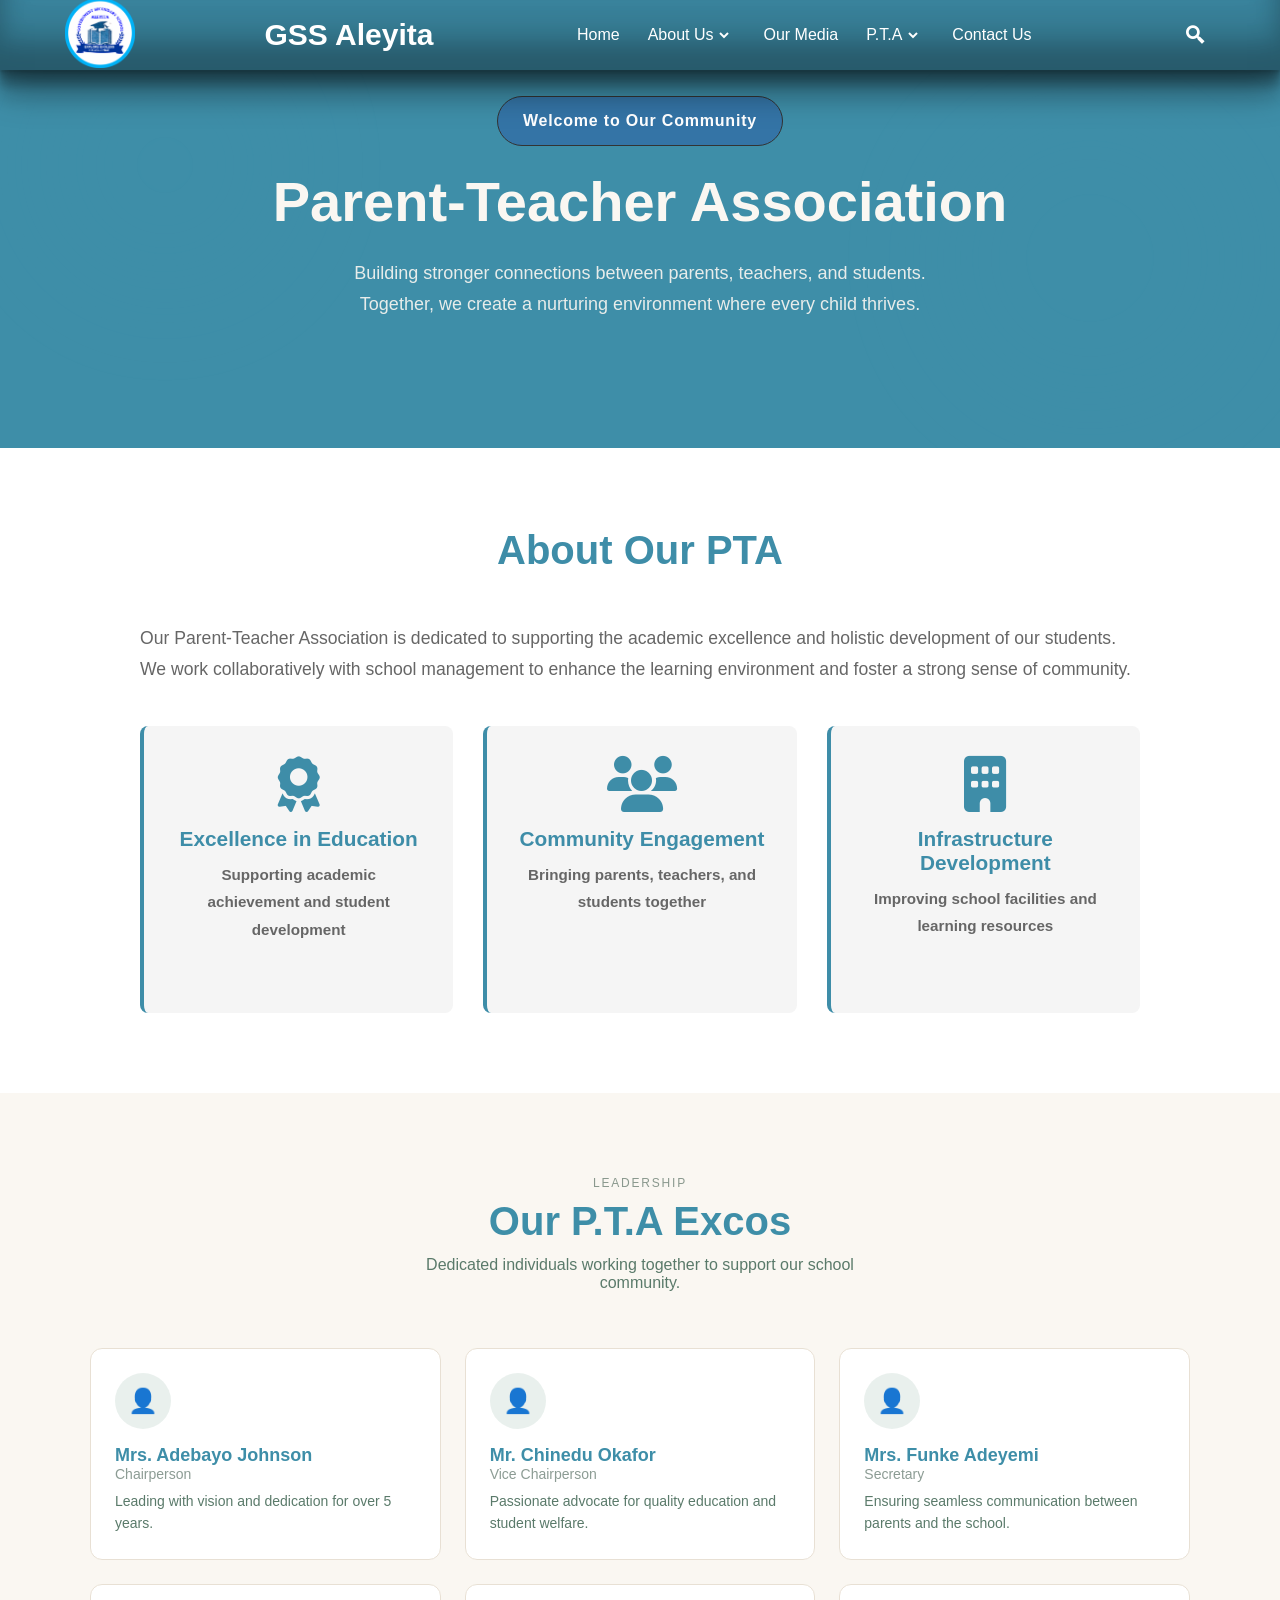
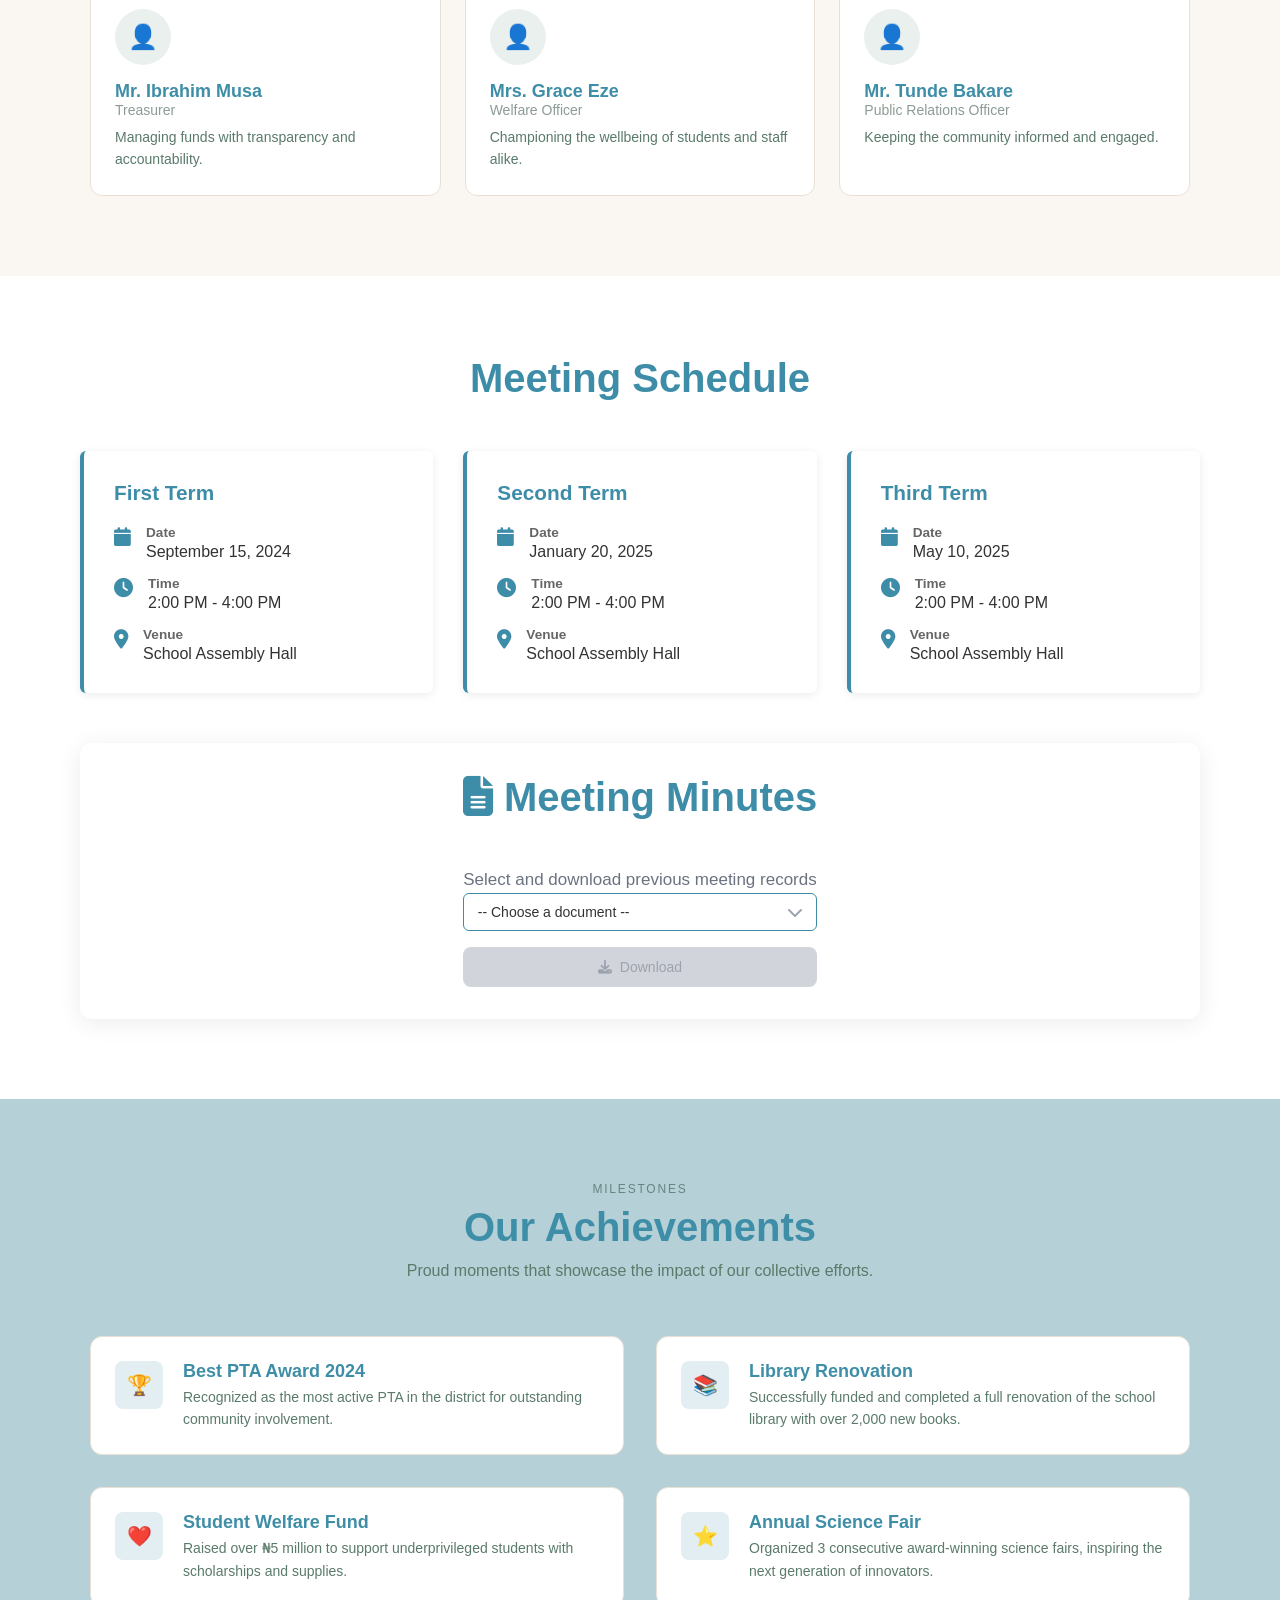
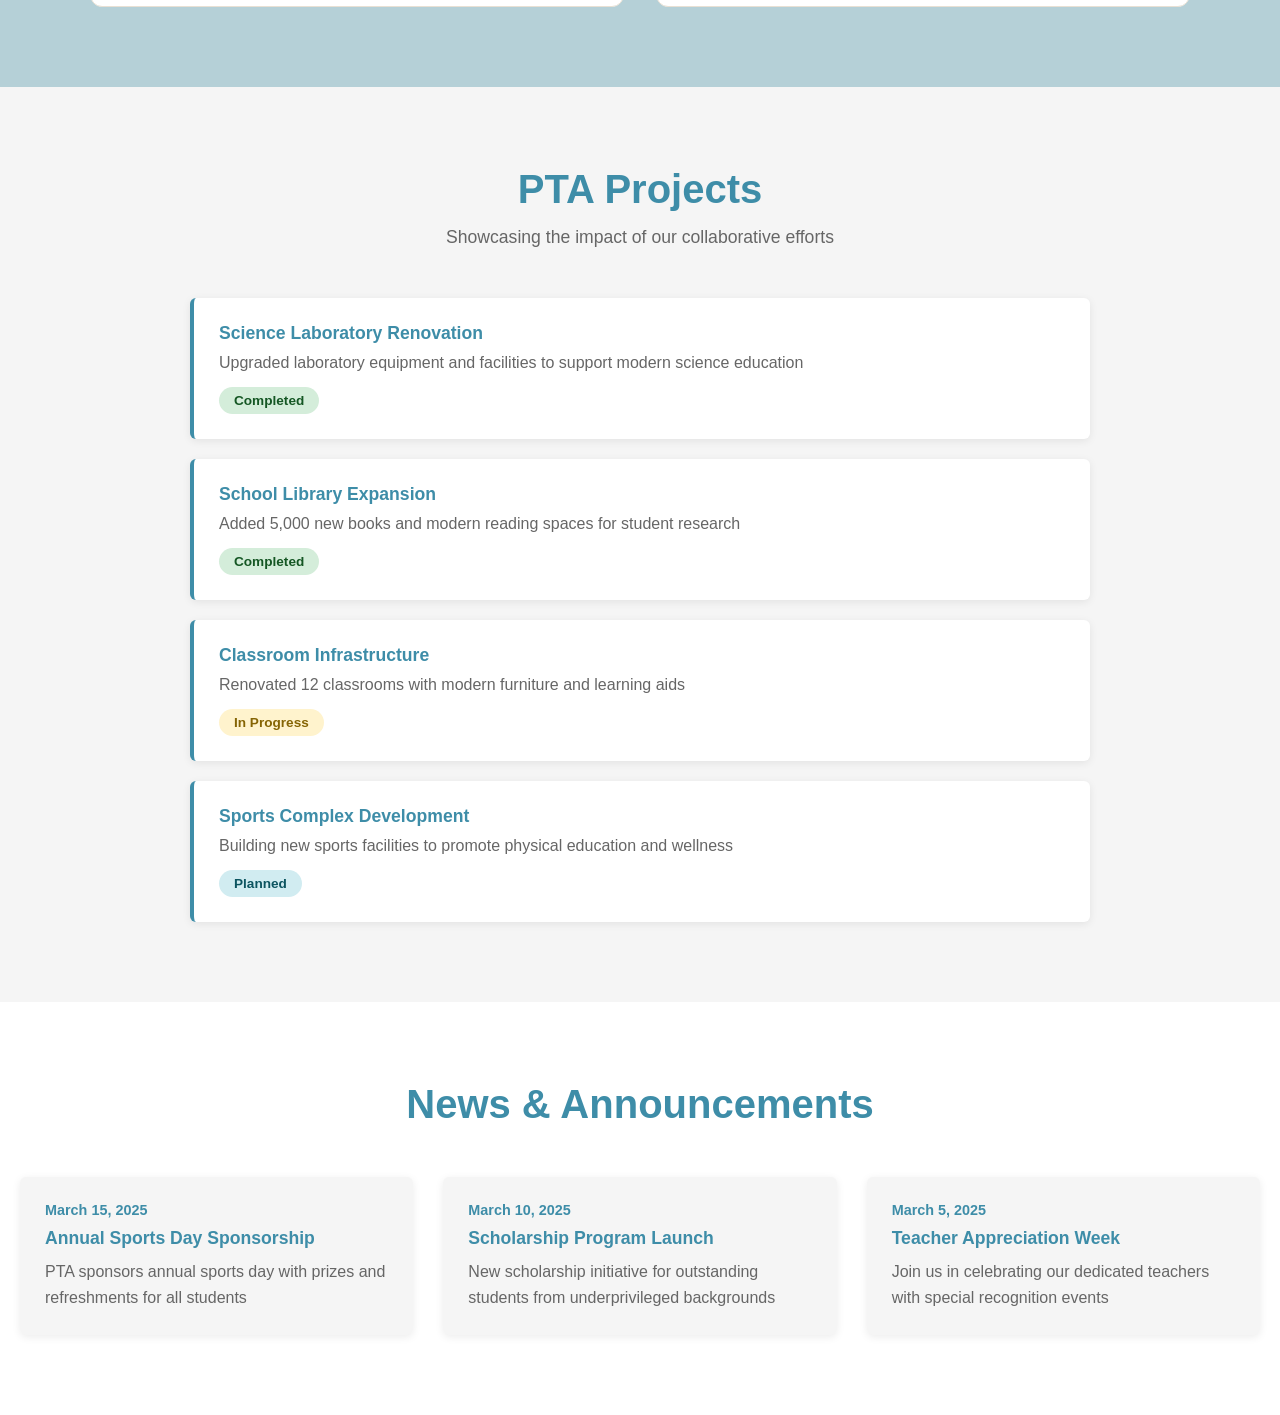
<file: pta.html>
<!DOCTYPE html>
<html lang="en">
<head>
    <meta charset="UTF-8">
    <meta name="viewport" content="width=device-width, initial-scale=1.0">
    <title>Our P.T.A</title>
    <link href='https://unpkg.com/boxicons@2.1.4/css/boxicons.min.css' rel='stylesheet'>
    <link rel="stylesheet" href="https://cdnjs.cloudflare.com/ajax/libs/font-awesome/6.4.0/css/all.min.css">
    <link rel="stylesheet" href="./css/pta.css">
    <link rel="stylesheet" href="./css/animation.css">
    <link rel="stylesheet" href="./css/toTop.css">
    <link rel="stylesheet" href="./css/navbar.css">
    <link rel="shortcut icon" href="./asset/Aleyita Logo.png" type="image/x-icon">
</head>
<body>
     <header>
        <!-- NavBar Code -->
        <nav>
            <div class="navbar">
                <i class="bx bx-menu"></i>
                <div class="img">
                    <img src="./asset/Aleyita Logo.png" alt="Aleyita Logo">
                </div>
                <div class="logo"><a href="#">GSS Aleyita</a></div>
                <div class="nav-links">
                    <div class="sidebar-logo">
                        <span class="logo_name">GSS Aleyita</span>
                        <i class="bx bx-x"></i>
                    </div>
                    <ul class="links">
                        <li><a href="./index.html">Home</a></li>
                        
                        <li>
                            <a href="./aboutUs.html">About Us</a>
                            <i class='bx bxs-chevron-down arrow about-us'></i>
                            <ul class="about-us-sub-menu sub-menu">
                                <a href="./aboutUs.html"><li>Origin of GSS Aleyita</li></a>
                                <a href="./aboutUs.html"><li>Goals, Aims & Objectives</li></a>
                                <a href="./aboutUs.html"><li>Extra Curriculum Events</li></a>
                                <a href="./staffs.html"><li>Staff Profiles</li></a>
                                <a href="./prefects.html"><li>Prefects</li></a>
                            </ul>
                        </li>
                        
                        <li><a href="./ourMedia.html">Our Media</a></li>
                        
                        <li>
                            <a href="#hero">P.T.A</a>
                            <i class='bx bxs-chevron-down arrow pta'></i>
                            <ul class="pta-sub-menu sub-menu">
                                <a href="#about"><li>About P.T.A</li></a>
                                <a href="#excos"><li>Excos</li></a>
                                <a href="#meetings"><li>Meeting Schedule</li></a>
                                <a href="#achieve"><li>Achievments</li></a>
                                <a href="#projects"><li>Projects</li></a>
                                <a href="#news"><li>News</li></a>
                            </ul>
                        </li>
                        
                        <li><a href="./contact.html">Contact Us</a></li>
                    </ul>
                </div>
                <!-- <div class="search-box">
                    <i class='bx bx-search-alt-2'></i>
                    <div class="input-box">
                        <input type="text" placeholder="Search.....">
                    </div> -->
                    <div class="search-box">
                        <i class='bx bx-search-alt-2'></i>
                        <form action="https://www.google.com" method="GET">
                            <div class="input-box">
                                <input 
                                        type="search" 
                                    name="q" 
                                    placeholder="Search anything..." 
                                    autocomplete="off" 
                                    required>
                                <button type="submit">Search</button>
                            </div>
                        </form>
                    </div>
                </div>
            </div>
        </nav>
    </header>

        <!-- Hero / Intro Section -->
    <section class="hero" id="hero">
        <div class="blob1"></div>
        <div class="blob2"></div>
        <div class="hero-content">
            <span class="hero-badge">Welcome to Our Community</span>
            <h1>Parent-Teacher Association</h1>
            <p>Building stronger connections between parents, teachers, and students. 
            Together, we create a nurturing environment where every child thrives.
            </p>
        </div>
    </section>

    <!-- About Section -->
    <section id="about" class="about">
        <div class="container animate">
            <h2>About Our PTA</h2>
            <div class="about-content">
                <div class="about-text">
                    <p>Our Parent-Teacher Association is dedicated to supporting the academic excellence and holistic development of our students. We work collaboratively with school management to enhance the learning environment and foster a strong sense of community.</p>
                    <div class="about-features">
                        <div class="feature animate left">
                            <i class="fas fa-award"></i>
                            <h3>Excellence in Education</h3>
                            <p>Supporting academic achievement and student development</p>
                        </div>
                        <div class="feature animate scale">
                            <i class="fas fa-users"></i>
                            <h3>Community Engagement</h3>
                            <p>Bringing parents, teachers, and students together</p>
                        </div>
                        <div class="feature animate right">
                            <i class="fas fa-building"></i>
                            <h3>Infrastructure Development</h3>
                            <p>Improving school facilities and learning resources</p>
                        </div>
                    </div>
                </div>
            </div>
        </div>
    </section>

    <!-- Excos Section -->
    <section class="excos" id="excos">
        <div class="container">
        <div class="section-header animate">
            <span class="section-label">Leadership</span>
            <h2>Our P.T.A Excos</h2>
            <p>Dedicated individuals working together to support our school community.</p>
        </div>
        <div class="excos-grid animate scale" id="excos-grid"></div>
        </div>
    </section>

    <!-- Meeting -->
    <section id="meetings" class="meetings">
        <div class="container">
            <h2 class="animate">Meeting Schedule</h2>
            <div class="meetings-grid animate">
                <div class="meeting-card">
                    <h3>First Term</h3>
                    <div class="meeting-info">
                        <div class="info-item">
                            <i class="fas fa-calendar"></i>
                            <div>
                                <p class="label">Date</p>
                                <p class="value">September 15, 2024</p>
                            </div>
                        </div>
                        <div class="info-item">
                            <i class="fas fa-clock"></i>
                            <div>
                                <p class="label">Time</p>
                                <p class="value">2:00 PM - 4:00 PM</p>
                            </div>
                        </div>
                        <div class="info-item">
                            <i class="fas fa-map-marker-alt"></i>
                            <div>
                                <p class="label">Venue</p>
                                <p class="value">School Assembly Hall</p>
                            </div>
                        </div>
                    </div>
                </div>

                <div class="meeting-card">
                    <h3>Second Term</h3>
                    <div class="meeting-info">
                        <div class="info-item">
                            <i class="fas fa-calendar"></i>
                            <div>
                                <p class="label">Date</p>
                                <p class="value">January 20, 2025</p>
                            </div>
                        </div>
                        <div class="info-item">
                            <i class="fas fa-clock"></i>
                            <div>
                                <p class="label">Time</p>
                                <p class="value">2:00 PM - 4:00 PM</p>
                            </div>
                        </div>
                        <div class="info-item">
                            <i class="fas fa-map-marker-alt"></i>
                            <div>
                                <p class="label">Venue</p>
                                <p class="value">School Assembly Hall</p>
                            </div>
                        </div>
                    </div>
                </div>

                <div class="meeting-card">
                    <h3>Third Term</h3>
                    <div class="meeting-info">
                        <div class="info-item">
                            <i class="fas fa-calendar"></i>
                            <div>
                                <p class="label">Date</p>
                                <p class="value">May 10, 2025</p>
                            </div>
                        </div>
                        <div class="info-item">
                            <i class="fas fa-clock"></i>
                            <div>
                                <p class="label">Time</p>
                                <p class="value">2:00 PM - 4:00 PM</p>
                            </div>
                        </div>
                        <div class="info-item">
                            <i class="fas fa-map-marker-alt"></i>
                            <div>
                                <p class="label">Venue</p>
                                <p class="value">School Assembly Hall</p>
                            </div>
                        </div>
                    </div>
                </div>
            </div>

            <!-- <div class="minutes-box">
                <i class="fas fa-file-alt"></i>
                <div>
                    <h3>Recent Meeting Minutes</h3>
                    <p>Access previous meeting minutes and important resolutions</p>
                </div>
                <div>
                    <select class="minutes-select" id="minutesSelect">
                        <option value="">-- Select minutes --</option>
                        <option value="the folder that the document is ">January 2026 Meeting Minutes</option>
                        <option value="the folder that the document is ">December 2025 Meeting Minutes</option>
                        <option value="the folder that the document is ">November 2025 Meeting Minutes</option>
                    </select>
                    <button class="btns btn-outline" id="downloadBtn">Download Minutes</button>
                </div>
            </div> -->

            <div class="card animate scale">
                <div class="card-header">
                <div>
                    <h2><i class="fa-solid fa-file-lines"></i>  Meeting Minutes</h2>
                    <p>Select and download previous meeting records</p>
                </div>
                </div>

                <div class="select-wrapper">
                <select class="minutes-select" id="minutesSelect">
                    <option value="">-- Choose a document --</option>
                    <!-- ADD MORE OPTIONS HERE: copy the line below and change the value and text -->
                    <option value="minutes/minutes-jan-2026.pdf">January 2026 Meeting Minutes</option>
                    <option value="minutes/minutes-dec-2025.pdf">December 2025 Meeting Minutes</option>
                    <option value="minutes/minutes-nov-2025.pdf">November 2025 Meeting Minutes</option>
                </select>
                <i class="fa-solid fa-chevron-down"></i>
                </div>

                <button class="btns" id="downloadBtn" disabled>
                    <i class="fa-solid fa-download"></i>Download
                </button>
            </div>

            <!-- Toast -->
            <div class="toast" id="toast">
                <i class="fa-solid fa-check-circle"></i>
                <span id="toastMsg"></span>
            </div>
        </div>
    </section>

    <!-- Achievements Section -->
    <section class="achievements" id="achieve">
        <div class="container">
        <div class="section-header animate">
            <span class="section-label">Milestones</span>
            <h2>Our Achievements</h2>
            <p>Proud moments that showcase the impact of our collective efforts.</p>
        </div>
        <div class="achievements-grid animate scale" id="achievements-grid"></div>
        </div>
    </section>

    <!-- Projects Section -->
    <section id="projects" class="projects">
        <div class="container">
            <h2 class="animate">PTA Projects</h2>
            <p class="section-subtitle animate">Showcasing the impact of our collaborative efforts</p>
            <div class="projects-content">
                <div class="projects-list">
                    <div class="project-item animate">
                        <h3>Science Laboratory Renovation</h3>
                        <p>Upgraded laboratory equipment and facilities to support modern science education</p>
                        <span class="status completed">Completed</span>
                    </div>
                    <div class="project-item animate">
                        <h3>School Library Expansion</h3>
                        <p>Added 5,000 new books and modern reading spaces for student research</p>
                        <span class="status completed">Completed</span>
                    </div>
                    <div class="project-item animate">
                        <h3>Classroom Infrastructure</h3>
                        <p>Renovated 12 classrooms with modern furniture and learning aids</p>
                        <span class="status in-progress">In Progress</span>
                    </div>
                    <div class="project-item animate">
                        <h3>Sports Complex Development</h3>
                        <p>Building new sports facilities to promote physical education and wellness</p>
                        <span class="status planned">Planned</span>
                    </div>
                </div>
            </div>
        </div>
    </section>

    <!-- News Section -->
    <section class="news" id="news">
        <div class="container">
            <h2 class="animate">News & Announcements</h2>
            <div class="news-grid">
                <div class="news-card animate left">
                    <div class="news-date">March 15, 2025</div>
                    <h3>Annual Sports Day Sponsorship</h3>
                    <p>PTA sponsors annual sports day with prizes and refreshments for all students</p>
                </div>
                <div class="news-card animate scale">
                    <div class="news-date">March 10, 2025</div>
                    <h3>Scholarship Program Launch</h3>
                    <p>New scholarship initiative for outstanding students from underprivileged backgrounds</p>
                </div>
                <div class="news-card animate right">
                    <div class="news-date">March 5, 2025</div>
                    <h3>Teacher Appreciation Week</h3>
                    <p>Join us in celebrating our dedicated teachers with special recognition events</p>
                </div>
            </div>
        </div>
    </section>

    <!-- To Top Button -->
    <button class="toTop" id="toTopBtn" title="Go to top">
        <i class='bx bxs-chevron-up'></i>
    </button>

    <script src="./js/toTop.js"></script>
    <script src="./js/pta.js"></script>
    <script src="./js/navbar.js"></script>
    <script src="./js/animation.js"></script>
</body>
</html>
</file>
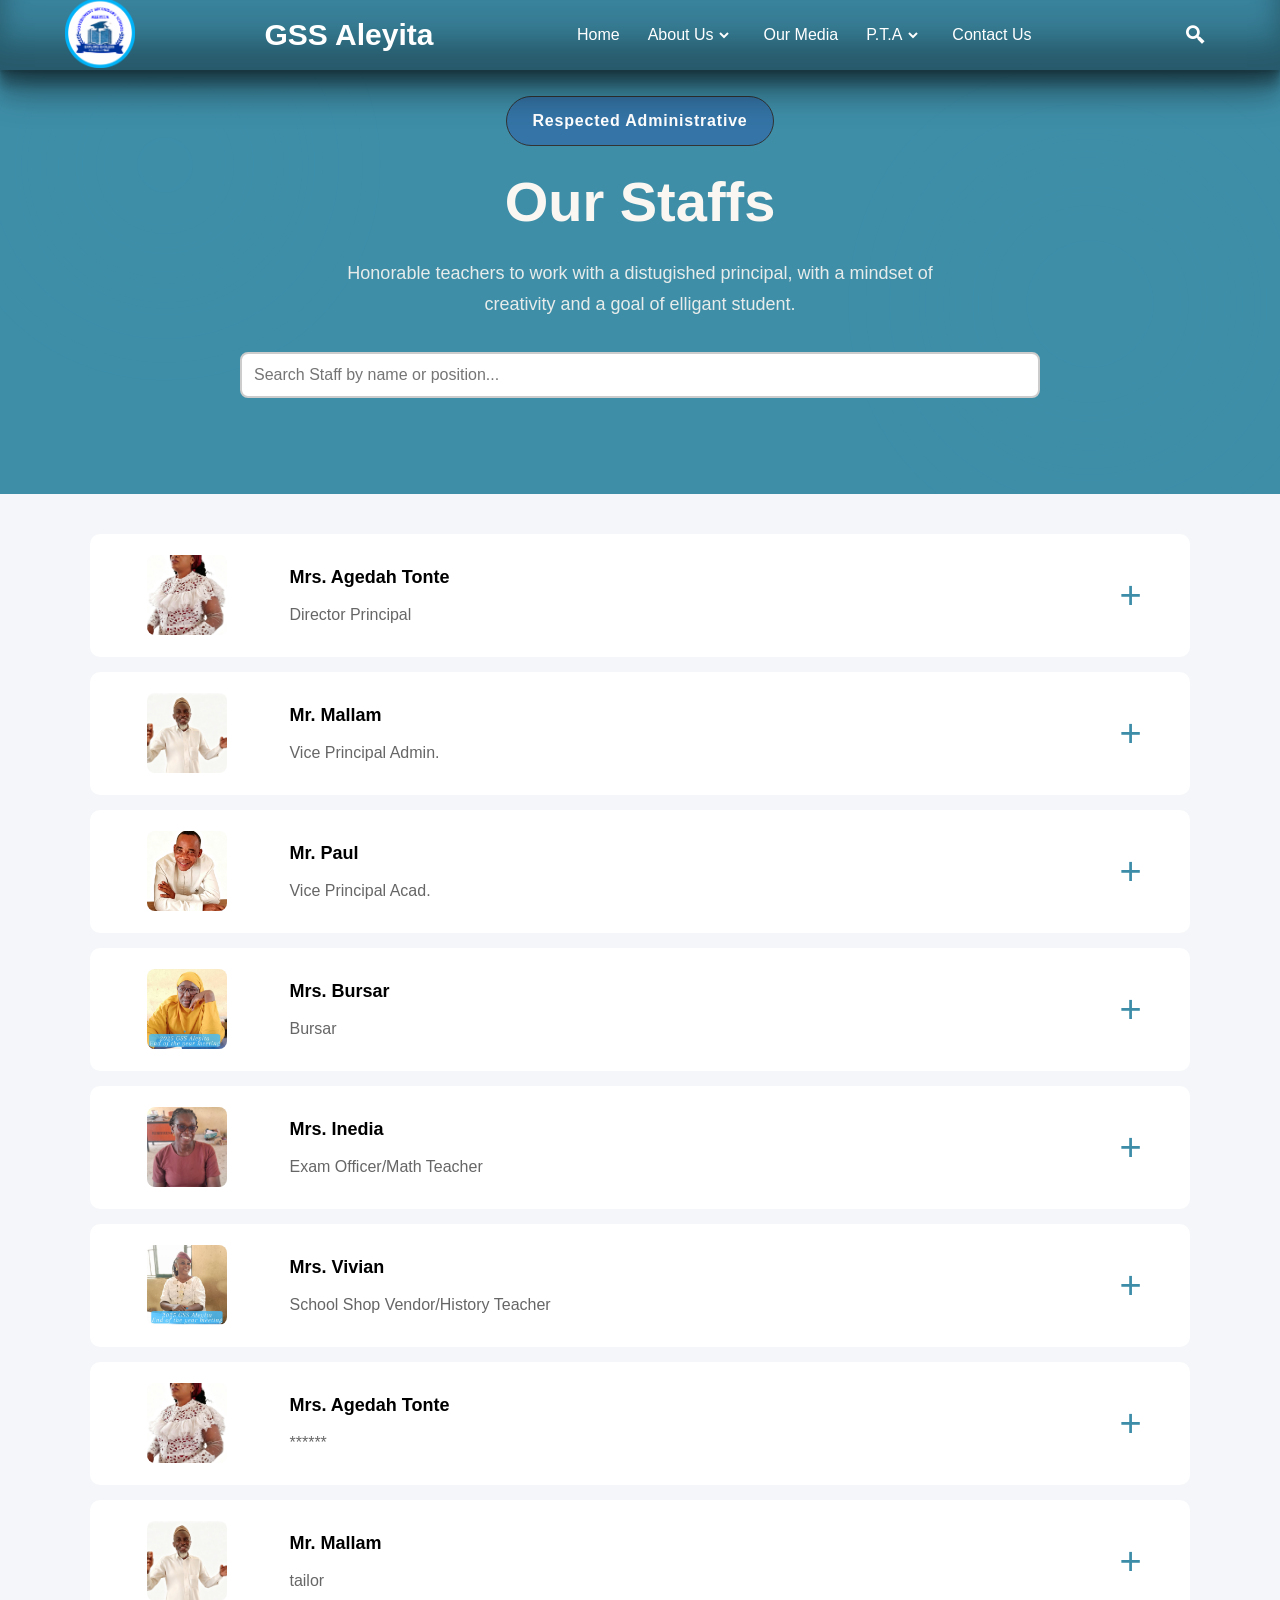
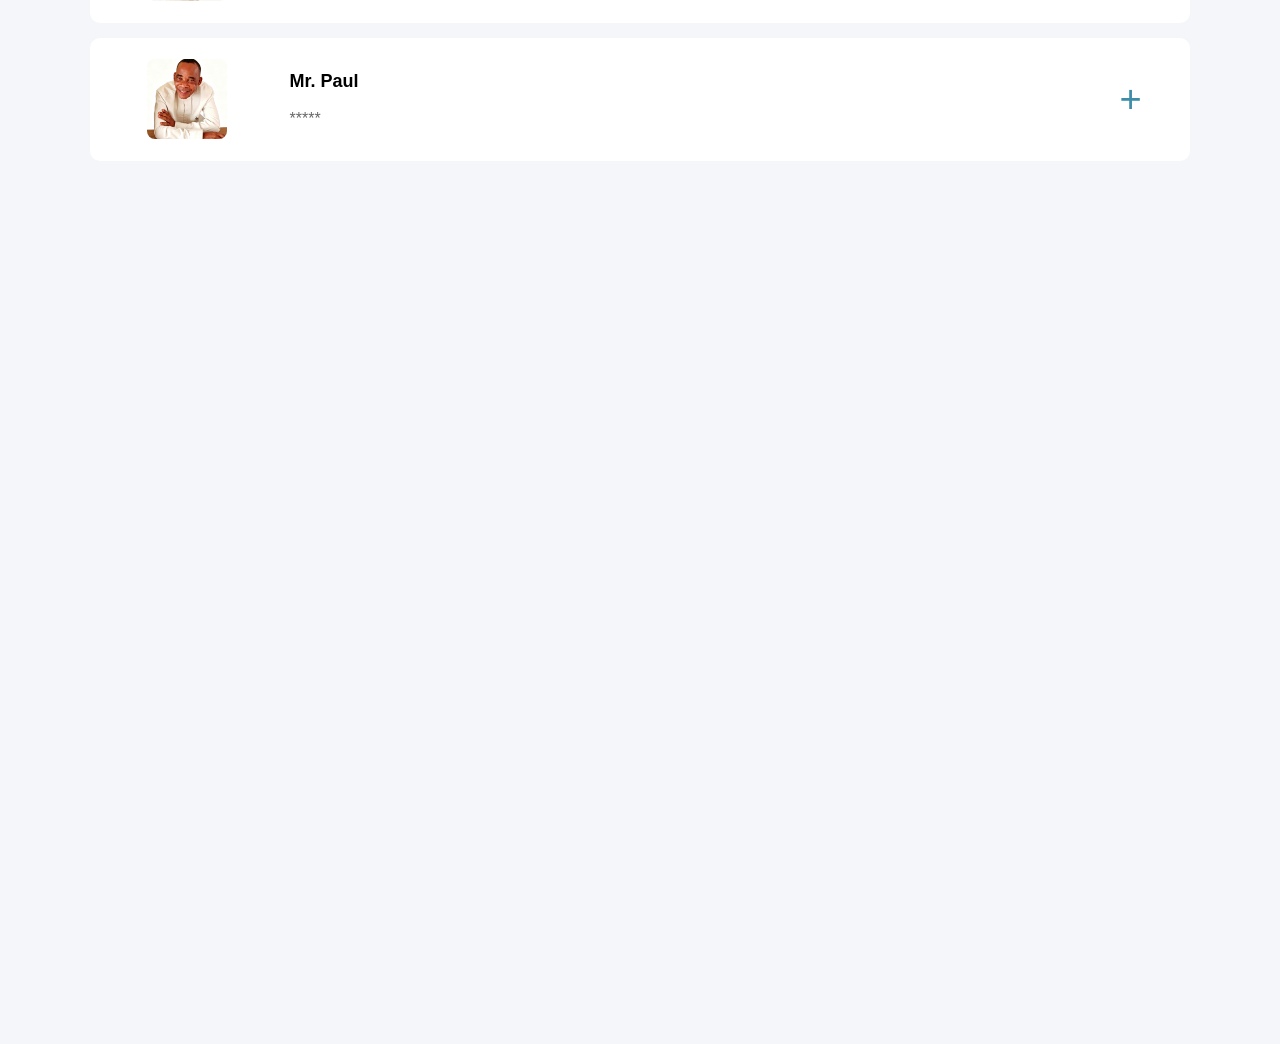
<file: staffs.html>
<!DOCTYPE html>
<html lang="en">
<head>
    <meta charset="UTF-8">
    <meta name="viewport" content="width=device-width, initial-scale=1.0">
    <title>Staffs</title>
    <link href='https://unpkg.com/boxicons@2.1.4/css/boxicons.min.css' rel='stylesheet'>
    <link rel="stylesheet" href="./css/navbar.css">
    <link rel="stylesheet" href="./css/staffs.css">
    <link rel="stylesheet" href="./css/toTop.css">
    <link rel="shortcut icon" href="./asset/Aleyita Logo.png" type="image/x-icon">
</head>
<body>
    <header>
        <!-- NavBar Code -->
        <nav>
            <div class="navbar">
                <i class="bx bx-menu"></i>
                <div class="img">
                    <img src="./asset/Aleyita Logo.png" alt="Aleyita Logo">
                </div>
                <div class="logo"><a href="#">GSS Aleyita</a></div>
                <div class="nav-links">
                    <div class="sidebar-logo">
                        <span class="logo_name">GSS Aleyita</span>
                        <i class="bx bx-x"></i>
                    </div>
                    <ul class="links">
                        <li><a href="./index.html">Home</a></li>
                        
                        <li>
                            <a href="./aboutUs.html">About Us</a>
                            <i class='bx bxs-chevron-down arrow about-us'></i>
                            <ul class="about-us-sub-menu sub-menu">
                                <a href="./aboutUs.html"><li>Origin of GSS Aleyita</li></a>
                                <a href="./aboutUs.html"><li>Goals, Aims & Objectives</li></a>
                                <a href="./aboutUs.html"><li>Extra Curriculum Events</li></a>
                                <a href="./staffs.html"><li>Staff Profiles</li></a>
                                <a href="./prefects.html"><li>Prefects</li></a>
                            </ul>
                        </li>
                        
                        <li><a href="./ourMedia.html">Our Media</a></li>
                        
                        <li>
                            <a href="./pta.html">P.T.A</a>
                            <i class='bx bxs-chevron-down arrow pta'></i>
                            <ul class="pta-sub-menu sub-menu">
                                <a href="./pta.html"><li>About P.T.A</li></a>
                                <a href="./pta.html"><li>Excos</li></a>
                                <a href="./pta.html"><li>Meeting Schedule</li></a>
                                <a href="./pta.html"><li>Achievments</li></a>
                                <a href="./pta.html"><li>Projects</li></a>
                                <a href="./pta.html"><li>News</li></a>
                            </ul>
                        </li>
                        
                        <li><a href="./contact.html">Contact Us</a></li>
                    </ul>
                </div>
                <!-- <div class="search-box">
                    <i class='bx bx-search-alt-2'></i>
                    <div class="input-box">
                        <input type="text" placeholder="Search.....">
                    </div> -->
                    <div class="search-box">
                        <i class='bx bx-search-alt-2'></i>
                        <form action="https://www.google.com" method="GET">
                            <div class="input-box">
                                <input 
                                    type="search" 
                                    name="q" 
                                    placeholder="Search anything..." 
                                    autocomplete="off" 
                                    required>
                                <button type="submit">Search</button>
                            </div>
                        </form>
                    </div>
                </div>
            </div>
        </nav>
    </header>
    
    <!-- SECTION 1: INTRO HERO -->
    <section class="hero" id="hero">
        <div class="blob1"></div>
        <div class="blob2"></div>
        <div class="hero-content">
            <span class="hero-badge">Respected Administrative</span>
            <h1>Our Staffs</h1>
            <p>
                Honorable teachers to work with a distugished principal,
                with a mindset of creativity and a goal of elligant student.
            </p>
            <input type="text" class="search-boxs" id="search-boxs" placeholder="Search Staff by name or position...">
        </div>
    </section>
    
    <!-- Staffs Section -->
    <section class="staff-prefect" id="staff-prefect">
        <!-- <h2>Our Staffs</h2>
        <input type="text" id="searchInput" name="search" placeholder="Search by name or position..." />
        <div class="staff-grid" id="staff-container"></div> -->
        
        <div class="container">
            <!-- <h1>Our Staffs</h1>
            <input type="text" class="search-boxs" id="search-boxs" placeholder="Search staff..."> -->
            <div id="staffList"> </div>
        </div>

    </section>


    <!-- To Top Button -->
    <button class="toTop" id="toTopBtn" title="Go to top">
        <i class='bx bxs-chevron-up'></i>
    </button>

    <script src="./js/navbar.js"></script>
    <script src="./js/toTop.js"></script>
    <script src="./js/staffs.js"></script>
</body>
</html>
</file>
<file: css/animation.css>
/* ANIMATIONS */
.animate{
  opacity:0;
  transform:translateY(50px);
  filter:blur(8px);
  transition:1s ease;
}

.animate.show{
  opacity:1;
  transform:translateY(0);
  filter:blur(0);
}

.left{transform:translateX(-60px);}
.right{transform:translateX(60px);}
.scale{transform:scale(0.7);}

.left.show,.right.show,.scale.show{
  transform:translateX(0) scale(1);
}

/* STAGGER */
.animate:nth-child(1){transition-delay:0.2s;}
.animate:nth-child(2){transition-delay:0.4s;}
.animate:nth-child(3){transition-delay:0.6s;}
.animate:nth-child(4){transition-delay:0.8s;}
.animate:nth-child(5){transition-delay:1.0s;}
.animate:nth-child(6){transition-delay:1.2s;}
</file>
<file: css/navbar.css>
* {
  margin: 0;
  padding: 0;
  box-sizing: border-box;
  font-family: 'Poppins', sans-serif;
}

nav {
  position: fixed;
  top: 0;
  left: 0;
  width: 100%;
  height: 70px;
  background: #3e8da8;
  z-index: 4000;
  box-shadow: rgba(0, 0, 0, 0.17) 0px -23px 25px 0px inset, rgba(0, 0, 0, 0.15) 0px -36px 30px 0px inset, rgba(0, 0, 0, 0.1) 0px -79px 40px 0px inset, rgba(0, 0, 0, 0.06) 0px 2px 1px, rgba(0, 0, 0, 0.09) 0px 4px 2px, rgba(0, 0, 0, 0.09) 0px 8px 4px, rgba(0, 0, 0, 0.09) 0px 16px 8px, rgba(0, 0, 0, 0.09) 0px 32px 16px, rgba(0, 0, 0, 0.3) 0px 19px 38px, rgba(0, 0, 0, 0.22) 0px 15px 12px;
}

nav .navbar {
  height: 100%;
  max-width: 1250px;
  margin: auto;
  display: flex;
  align-items: center;
  justify-content: space-between;
  padding: 0 50px;
}

nav .navbar img {
  width: 70px;
  height: 70px;
}

nav .navbar .logo a {
  color: #fff;
  font-size: 30px;
  font-weight: 600;
  text-decoration: none;
}

nav .navbar .nav-links {
  height: 100%;
  line-height: 70px;
}

nav .navbar .nav-links .links {
  display: flex;
}

nav .navbar .nav-links .links li {
  position: relative;
  display: flex;
  align-items: center;
  list-style: none;
  padding: 0 14px;
}

nav .navbar .nav-links .links li a {
  height: 100%;
  color: #fff;
  text-decoration: none;
  white-space: nowrap;
  font-size: 16px;
  font-weight: 500;
}

nav .navbar .nav-links .links li .arrow {
  height: 100%;
  width: 22px;
  text-align: center;
  color: #fff;
  line-height: 70px;
  transition: all 0.5s ease;
}

.navbar .nav-links .links li:hover .about-us,
.navbar .nav-links .links li:hover .our-media,
.navbar .nav-links .links li:hover .pta {
  transform: rotate(180deg);
}

.navbar .nav-links .links .sub-menu {
  position: absolute;
  top: 70px;
  left: 0;
  background: #3e8da8;
  line-height: 40px;
  border-radius: 0 0 4px 4px;
  box-shadow: 0 1px 2px rgba(0, 0, 0, 0.5);
  display: none;
  box-shadow: rgba(0, 0, 0, 0.17) 0px -23px 25px 0px inset, rgba(0, 0, 0, 0.15) 0px -36px 30px 0px inset, rgba(0, 0, 0, 0.1) 0px -79px 40px 0px inset, rgba(0, 0, 0, 0.06) 0px 2px 1px, rgba(0, 0, 0, 0.09) 0px 4px 2px, rgba(0, 0, 0, 0.09) 0px 8px 4px, rgba(0, 0, 0, 0.09) 0px 16px 8px, rgba(0, 0, 0, 0.09) 0px 32px 16px, rgba(0, 0, 0, 0.3) 0px 19px 38px, rgba(0, 0, 0, 0.22) 0px 15px 12px;
}

.navbar .nav-links .links .sub-menu li {
  padding: 0 22px;
  border-bottom: 1px solid rgba(255, 255, 255, 0.2);
  transition: all .2s ease-in-out;
}

.navbar .nav-links .links .sub-menu li:hover {
  color: #3e8da8;
  background-color: #fff;
  border-radius: 20px;
  box-shadow: rgba(136, 165, 191, 0.48) 6px 2px 16px 0px, rgba(255, 255, 255, 0.8) -6px -2px 16px 0px, rgba(17, 17, 26, 0.1) 0px 8px 24px, rgba(17, 17, 26, 0.1) 0px 16px 56px, rgba(17, 17, 26, 0.1) 0px 24px 80px, rgba(0, 0, 0, 0.22) 0px 15px 12px;
}

.navbar .nav-links .links .sub-menu li .more-arrow {
  line-height: 40px;
}

.navbar .nav-links .links .sub-menu li a {
  font-size: 15px;
  font: 500;
}

.navbar .nav-links .links li:hover .about-us-sub-menu,
.navbar .nav-links .links li:hover .our-media-sub-menu,
.navbar .nav-links .links li:hover .pta-sub-menu {
  display: block;
  /* box-shadow: rgba(0, 0, 0, 0.3) 0px 19px 38px, rgba(0, 0, 0, 0.22) 0px 15px 12px; */
}

.navbar .nav-links .links .more .more-sub-menu {
  position: absolute;
  top: 0;
  left: 100%;
  border-radius: 0 4px 4px 4px;
  display: none;
}

.navbar .nav-links .links .more:hover .more-sub-menu {
  display: block;
}

.navbar .search-box {
  position: relative;
  width: 40px;
  height: 40px;
}

.navbar .search-box i {
  color: #fff;
  position: absolute;
  width: 100%;
  height: 100%;
  line-height: 40px;
  text-align: center;
  font-size: 22px;
  font-weight: 600;
}

.navbar .search-box .input-box {
  height: 60px;
  width: 450px;
  background: #3e8da8;
  position: absolute;
  top: 80px;
  right: calc(100% - 40px);
  border-radius: 6px;
  opacity: 0;
  pointer-events: none;
  transition: all 0.2s ease;
}

.navbar.showInput .search-box .input-box {
  opacity: 1;
  pointer-events: auto;
  top: 65px;
}

.navbar .search-box .input-box::before {
  content: '';
  position: absolute;
  height: 20px;
  width: 20px;
  background: #3e8da8;
  right: 10px;
  top: -6px;
  transform: rotate(45deg);
}

.navbar .search-box .input-box input {
  position: absolute;
  height: 35px;
  width: 300px;
  z-index: 98;
  top: 50%;
  left: 38%;
  transform: translate(-50%, -50%);
  outline: none;
  border: none;
  border-radius: 8px 0 0 8px;
  padding: 0 15px;
  font-size: 16px;
}

.navbar .search-box .input-box button {
  position: absolute;
  background-color: #028f09;
  border: none;
  width: 100px;
  height: 35px;
  top: 22%;
  left: 73%;
  border-radius: 0 8px 8px 0;
  padding: 0 15px;
  font-size: 16px;
}

.navbar .search-box .input-box button:hover {
  cursor: pointer;
  opacity: 0.7;
}

.navbar .bx-menu,
.nav-links .sidebar-logo .logo_name,
.nav-links .sidebar-logo .bx-x {
  display: none;
}

@media (max-width:990px) {
  nav .navbar {
      max-width: 100%;
      padding: 0 25px;
  }
  nav .navbar .logo a {
      font-size: 26px;
  }
  nav .navbar .nav-links .links li {
      padding: 0 10px;
  }
  nav .navbar .nav-links .links li a {
      font-size: 15px;
  }
}

@media (max-width:816px) {
  nav .navbar .nav-links {
      display: block;
      position: fixed;
      top: 0;
      left: -100%;
      max-width: 270px;
      width: 100%;
      background-color: #3e8da8;
      padding: 20px;
      line-height: 40px;
      transition: all 0.5s ease;
      z-index: 100;
  }
  nav .navbar .nav-links .sidebar-logo {
      display: flex;
      align-items: center;
      justify-content: space-between;
  }
  .navbar .bx-menu,
  .nav-links .sidebar-logo .logo_name,
  .nav-links .sidebar-logo .bx-x {
      color: #fff;
      font-size: 25px;
      font-weight: 500;
  }
  .navbar .bx-menu,
  .nav-links .sidebar-logo .logo_name,
  .nav-links .sidebar-logo .bx-x {
      display: block;
  }
  nav .navbar .nav-links .links {
      display: block;
      margin-top: 20px;
  }
  nav .navbar .nav-links .links li {
      display: block;
  }
  .navbar .nav-links .links .sub-menu {
      display: none;
      position: relative;
      top: 0;
      left: 0;
      box-shadow: none;
  }
  .navbar .nav-links .links .sub-menu li {
      border-bottom: none;
  }
  .navbar .nav-links .links li:hover .about-us-sub-menu,
  .navbar .nav-links .links li:hover .our-media-sub-menu,
  .navbar .nav-links .links li:hover .pta-sub-menu {
      display: none;
  }
  .navbar .nav-links .links .more:hover .more-sub-menu {
      display: none;
  }
  nav .navbar .nav-links .links li .arrow {
      line-height: 40px;
  }
  .navbar .nav-links .links li:hover .about-us,
  .navbar .nav-links .links li:hover .our-media,
  .navbar .nav-links .links li:hover .pta {
      transform: rotate(0deg);
  }
  .navbar .nav-links.show1 .links .sub-menu.about-us-sub-menu {
      display: block;
  }
  .navbar .nav-links.show2 .links .sub-menu.our-media-sub-menu {
      display: block;
  }
  .navbar .nav-links.show3 .links .sub-menu.pta-sub-menu {
      display: block;
  }
  .navbar .nav-links.show1 .links li .about-us,
  .navbar .nav-links.show2 .links li .our-media,
  .navbar .nav-links.show3 .links li .pta {
      transform: rotate(180deg);
  }
}

@media (max-width:370px) {
  nav .navbar .nav-links {
      max-width: 100%;
  }
}
</file>
<file: css/general.css>
* {
  margin: 0;
  padding: 0;
  box-sizing: border-box;
  font-family: Arial, sans-serif;
}

html {
  scroll-behavior: smooth;
}

 /* 1. THE MOVING MESH BACKGROUND */
body {
  margin: 0;
  padding: 0;
  min-height: 100vh;
  background-color: #f4f6f9; /* Base neutral color */
  overflow-x: hidden;
  position: relative;
}

/* Creating animated colorful blobs behind the glass */
/* .bg-glow {
  position: fixed;
  top: 0;
  left: 0;
  width: 100%;
  height: 100%;
  z-index: -1;
  background: 
      radial-gradient(circle at 20% 30%, rgba(62, 141, 168, 0.4) 0%, transparent 40%),
      radial-gradient(circle at 80% 70%, rgba(155, 89, 182, 0.3) 0%, transparent 40%),
      radial-gradient(circle at 50% 50%, rgba(62, 141, 168, 0.2) 0%, transparent 50%);
  filter: blur(80px);
  animation: moveGlow 10s linear infinite;
}

@keyframes moveGlow {
  0%, 100% { transform: scale(1) translate(0, 0); }
  33% { transform: scale(1.2) translate(5%, 5%); }
  66% { transform: scale(0.8) translate(-5%, 10%); }
} */

/* 2. THE TINTED GLASS LAYER */
/* .glass-background {
  min-height: 100vh;
  width: 100%;
  background: rgba(62, 141, 168, 0.1); /* Tinted with #3e8da8 
  backdrop-filter: blur(5px) saturate(600%);
  -webkit-backdrop-filter: blur(25px) saturate(160%);
  border: 1px solid rgba(255, 255, 255, 0.2);
  display: flex;
  flex-direction: column;
  align-items: center;
} */

/* 
body:has(input:checked) {
  background-color: #1f1f1f;
  color: #eee;
} */

/*===========================
NAVBAR STYLES
=========================== */
header {
  position: fixed;
  top: 0;
  width: 100%;
  z-index: 10;
  background: rgba(0, 0, 0, 0.6);
}

#darkContent {
  font-size: 30px;
  background: transparent;
  border: none;
}

.image {
  margin-top: 2.5rem;
  width: 150px;
  height: 150px;
}

/*==============================
HOME BACKGROUND SLIDER STYLES
============================== */
.home {
  height: 100dvh;
  position: relative;
  display: flex;
  align-items: center;
  justify-content: center;
  text-align: center;
  color: #fff;
  animation: bgSlide 15s infinite ease-in-out;
  background-size: cover;
  background-position: center;
}

.home::before {
  content: "";
  position: absolute;
  inset: 0;
  background: rgba(0, 0, 0, 0.6);
  z-index: 1;
}

.home-content {
  position: relative;
  z-index: 2;
  max-width: 700px;
  padding: 20px;
}

.content {
  font-size: clamp(2rem, 4dvw, 3rem);
  font-weight: 545;
}

.motto {
  font-size: 1.5rem;
}

.motto2 {
  margin-top: 3.5rem;
  font-size: 10.5px;
  font-weight: 500;
}

/* Background animation */
@keyframes bgSlide {
  /* 0%   { background-image: url('/Portfolio/assets/Image\ 1.jpeg'); }
  33%  { background-image: url('/Portfolio/assets/Image\ 5.jpeg'); }
  66%  { background-image: url('/Portfolio/assets/Image\ 7.jpeg'); }
  100% { background-image: url('/Portfolio/assets/Image\ 1.jpeg'); } */
  
  /* IS STILL VERY USEFUL */
  0%   { background-image: url('../asset/Aleyita Logo.png'); }
  33%  { background-image: url('../asset/Casa_Para_Estudiantes_Atras_by_estevao.jpg'); }
  66%  { background-image: url('../asset/Exterior_Classic_house_by_GTOdesign.jpg'); }
  100% { background-image: url('../asset/Aleyita Logo.png'); }
}

.btn {
  width: 17.5em;
  height: 2.5em;
  margin: 0.5em;
  background: #3e8da8;
  color: white;
  border: none;
  border-radius: 0.625em;
  font-size: 20px;
  font-weight: bold;
  cursor: pointer;
  position: relative;
  z-index: 1;
  overflow: hidden;
}

.btn:hover {
  color: #3e8da8;
}

.btn:after {
  content: "";
  background: white;
  position: absolute;
  z-index: -1;
  left: -20%;
  right: -20%;
  top: 0;
  bottom: 0;
  transform: skewX(-45deg) scale(0, 1);
  transition: all 0.5s;
}

.btn:hover:after {
  transform: skewX(-45deg) scale(1, 1);
  -webkit-transition: all 0.5s;
  transition: all 0.5s;
}
</file>
<file: css/aboutUs.css>
/*
  ========================================================================
  GSS ALEYITA - ABOUT US COMPREHENSIVE RESPONSIVE STYLES
  Updated to use CSS math functions (clamp, min, max) for perfect 
  fluid scaling across all mobile devices, tablets, and wide screens.
  ========================================================================
*/

* {
  margin: 0;
  padding: 0;
  box-sizing: border-box;
}

html {
  scroll-behavior: smooth;
}

/*==============================
  GLOBAL DESIGN UTILITIES
============================== */
body {
  font-family: 'Segoe UI', Roboto, Helvetica, Arial, sans-serif;
  overflow-x: hidden;
}

/*==============================
  HERO SECTION
============================== */
.hero { 
  margin-top: 1.2rem;
  position: relative; 
  /* Vertical padding scales dynamically with viewport height */
  padding: clamp(3.5rem, 10vh, 7rem) 1.5rem; 
  background: #3e8ea8; 
  color: #faf7f2; 
  text-align: center; 
  overflow: hidden; 
}

.hero .blob1, 
.hero .blob2 { 
  position: absolute; 
  border-radius: 50%; 
  background: #3e8ea8; 
  opacity: 0.1; 
  filter: blur(60px); 
}

.hero .blob1 { 
  top: 40px; 
  left: 40px; 
  width: min(35vw, 250px); 
  height: min(35vw, 250px); 
}

.hero .blob2 { 
  bottom: 40px; 
  right: 40px; 
  width: min(45vw, 300px); 
  height: min(45vw, 300px); 
}

.hero-content { 
  position: relative; 
  width: min(100%, 800px); 
  margin: 0 auto; 
}

.hero-badge { 
  display: inline-block; 
  padding: clamp(10px, 2vh, 15px) clamp(15px, 3vw, 25px); 
  border-radius: 999px; 
  background: rgba(13, 10, 156, 0.2); 
  color: #fff;
  border: 1px solid rgba(255, 255, 255, 0.15); 
  font-size: clamp(0.8rem, 1.8vw, 1rem); 
  font-weight: 600; 
  letter-spacing: 0.05em; 
  margin-bottom: 1.5rem; 
}

.hero h1 { 
  font-size: clamp(1.8rem, 5vw, 3.5rem); 
  font-weight: 700; 
  line-height: 1.15; 
  margin-bottom: 1.5rem; 
}

.hero p { 
  font-size: clamp(0.95rem, 2.2vw, 1.125rem); 
  max-width: 600px; 
  margin: 0 auto 2rem; 
  opacity: 0.9; 
  line-height: 1.7; 
}

/*==============================
  ABOUT US & ORIGIN SECTION
============================== */
.aboutUs {
  background-color: #fff;
  min-height: 100vh;
  position: relative;
  display: flex;
  align-items: center;
  justify-content: center;
  padding: clamp(2rem, 6vh, 5rem) 1rem;
}

.origin {
  display: grid;
  /* Auto-fit handles wrapping gracefully without rigid layout breaks */
  grid-template-columns: repeat(auto-fit, minmax(min(100%, 450px), 1fr));
  gap: clamp(2rem, 5vw, 4rem);
  width: min(100%, 1200px);
  margin: 0 auto;
  align-items: center;
}

.origin .image-wrapper {
  text-align: center;
  width: 100%;
}

.origin .image-wrapper img {
  width: min(100%, 500px);
  height: auto;
  aspect-ratio: 500 / 700;
  object-fit: cover;
  border-radius: 15px;
  box-shadow: 0 4px 15px rgba(0,0,0,0.05);
}

.origin .image-wrapper .longPic {
  width: min(100%, 1200px);
  height: clamp(320px, 55vh, 570px);
  object-fit: cover;
  border-radius: 15px;
}

.origin .origin-content {
  width: 100%;
  max-width: 600px;
  height: auto;
  text-align: left;
  font-size: clamp(0.9rem, 2vw, 1rem);
  line-height: 1.6;
  letter-spacing: .8px;
  color: #646464;
}

.origin .origin-content span {
  font-size: clamp(1.3rem, 3.5vw, 1.5rem);
  font-weight: bold;
  color: #3e8da8;
  display: block;
  margin-bottom: 1rem;
  font-family: 'Segoe UI', Tahoma, Geneva, Verdana, sans-serif;
}

/*==============================
  AIMS SECTION
============================== */
.aims {
  background-color: #eee;
  text-align: left;
  display: grid;
  grid-template-columns: repeat(auto-fit, minmax(min(100%, 350px), 1fr));
  gap: clamp(1.5rem, 4vw, 3rem);
  padding: clamp(2.5rem, 6vh, 5rem) clamp(1rem, 5vw, 5.2rem);
  color: #646464;
}

.aims span {
  font-size: clamp(1.3rem, 3.5vw, 1.5rem);
  font-weight: bold;
  color: #3e8da8;
  display: block;
  font-family: 'Segoe UI', Tahoma, Geneva, Verdana, sans-serif;
}

.aims .aims-content {
  font-size: clamp(0.9rem, 2vw, 1rem);
  line-height: 1.6;
}

/*==============================
  EVENTS SECTION
============================== */
.event {
  padding: clamp(2rem, 5vh, 4rem) clamp(1rem, 5vw, 5rem);
  text-align: center;
  display: flex;
  align-items: center;
  justify-content: center;
}

.bgBorder {
  border-radius: 2rem;
  padding: clamp(20px, 5vw, 40px);
  background-color: #ddd;
  width: min(100%, 35rem);
}

.eventsHeader {
  color: #3e8da8;
  font-size: clamp(1.5rem, 4vw, 2rem);
  text-align: center;
  margin-bottom: 20px;
  font-weight: 700;
}

.events {
  min-height: 5rem;
  width: min(100%, 30rem);
  font-size: clamp(1.1rem, 3.5vw, 2rem);
  text-align: center;
  margin: 0 auto 30px;
  background-color: #eee;
  border-radius: 20px 0 20px 0;
  display: flex;
  align-items: center;
  justify-content: center;
  padding: 15px;
  transition: all 0.3s ease-in-out;
}

.events:hover,
.events:focus {
  background-color: #fff;
  transform: scale(1.01);
}

/*==============================
  STAFF MEMBERS SECTION
============================== */
#staffPrefect {
  color: #3e8da8;
  display: grid;
  grid-template-columns: repeat(auto-fit, minmax(min(100%, 18rem), 1fr));
  gap: clamp(20px, 3vw, 30px);
  max-width: 1500px;
  margin: 0 auto;
  padding: clamp(2rem, 5vh, 4rem) clamp(1rem, 5vw, 5.2rem);
}

.staff-card {
  width: min(100%, 20rem);
  margin: 0 auto;
  background: #fff;
  border-radius: 12px;
  padding: 20px;
  text-align: center;
  box-shadow: 0 4px 10px rgba(0, 0, 0, 0.08);
  transition: transform 0.3s ease, box-shadow 0.3s ease;
  cursor: pointer;
}

.staff-card:hover,
.staff-card:focus-within {
  transform: translateY(-5px) scale(1.02);
  box-shadow: 0 10px 20px rgba(0, 0, 0, 0.15);
}

.staff-card:active {
  transform: scale(0.95);
}

.staff-img {
  width: clamp(85px, 12vw, 100px);
  height: clamp(85px, 12vw, 100px);
  border-radius: 50%;
  object-fit: cover;
  margin-bottom: 15px;
  transition: transform 0.3s ease;
}

.staff-card:hover .staff-img {
  transform: scale(1.08);
}

.staff-name {
  font-size: clamp(1rem, 2.5vw, 1.125rem);
  font-weight: bold;
  margin-bottom: 5px;
}

.staff-position {
  color: #777;
  font-size: 0.875rem;
  margin-bottom: 8px;
}

/*==============================
  PREFECTS SECTION
============================== */
#prefect {
  color: #3e8da8;
  background-color: #eee;
  display: grid;
  grid-template-columns: repeat(auto-fit, minmax(min(100%, 14rem), 1fr));
  gap: clamp(20px, 3vw, 30px);
  max-width: 1500px;
  margin: 0 auto;
  padding: clamp(3rem, 8vh, 5rem) clamp(1rem, 5vw, 5.2rem);
}

.prefect-card {
  width: min(100%, 15rem);
  margin: 0 auto 25px;
  background: #fff;
  border-radius: 12px;
  padding: 20px;
  text-align: center;
  box-shadow: 0 4px 10px rgba(0, 0, 0, 0.08);
  transition: transform 0.3s ease, box-shadow 0.3s ease;
  cursor: pointer;
}

.prefect-card:hover,
.prefect-card:focus-within {
  transform: translateY(-5px) scale(1.02);
  box-shadow: 0 10px 20px rgba(0, 0, 0, 0.15);
}

.prefect-card:active {
  transform: scale(0.95);
}

.prefect-img {
  width: clamp(85px, 12vw, 100px);
  height: clamp(85px, 12vw, 100px);
  border-radius: 50%;
  object-fit: cover;
  margin-bottom: 15px;
  transition: transform 0.3s ease;
}

.prefect-card:hover .prefect-img {
  transform: scale(1.08);
}

.prefect-name {
  font-size: clamp(1rem, 2.5vw, 1.125rem);
  font-weight: bold;
  margin-bottom: 5px;
}

.prefect-position {
  color: #777;
  font-size: 0.875rem;
  margin-bottom: 8px;
}

/*==============================
  FOOTER & BUTTONS
============================== */
.readMoreAboutUs {
  width: clamp(110px, 15vw, 130px);
  height: clamp(38px, 5vh, 45px);
  border: 1px solid #3e8da8;
  border-radius: 5px;
  color: #3e8da8;
  font-weight: bolder;
  font-size: clamp(0.8rem, 1.5vw, 0.9rem);
  background: transparent;
  cursor: pointer;
  transition: all 0.4s ease-in-out;
}

.readMoreAboutUs:hover {
  background-color: #3e8da8;
  color: #fff;
}

.ourStaffs,
.ourPrefects,
.seeMoreAboutUs {
  display: grid;
  grid-column: 1 / -1;
  text-align: center;
  justify-content: center;
}

#staffPrefect .seeMoreAboutUs {
  margin-top: 20px;
}

/* Minimalistic fallback for layout flow on extremely small mobile windows */
@media (max-width: 480px) {
  .origin-content {
    text-align: center !important;
  }
}
</file>
<file: css/contact.css>
* {
  margin:0;
  padding:0;
  box-sizing:border-box;
}

html {
  scroll-behavior: smooth;
}

body {
  font-family:'Segoe UI',system-ui,sans-serif;
  color:#1a3c2a;
  background:#faf7f2;
}

/* Buttons */
.botton {
  display: flex;
  align-items: center;
  justify-content: center;
  margin-top: 1rem;
}

.buttons {
  width: 130px;
  height: 45px;
  border: 1px solid #3e8da8;
  border-radius: 5px;
  color: #3e8da8;
  font-weight: bolder;
  transition: all 0.5s ease-in-out;
}

.buttons:hover {
  background-color: #3e8da8;
  color: #fff;
  border: 1px solid #3e8da8;
}

/* Hero Section */
.hero { 
  position: relative; 
  padding: 6rem 1.5rem; 
  background: #3e8ea8; 
  color: #faf7f2; 
  text-align: center; 
  overflow: hidden; 
}

.hero .blob1, 
.hero .blob2 { 
  position: absolute; 
  border-radius: 50%; 
  background: #3e8ea8; 
  opacity: 0.1; 
  filter: blur(60px); 
}

.hero .blob1 { 
  top: 40px; 
  left: 40px; 
  width: 250px; 
  height: 250px; 
}

.hero .blob2 { 
  bottom: 40px; 
  right: 40px; 
  width: 300px; 
  height: 300px; 
}

.hero-content { 
  position: relative; 
  max-width: 800px; 
  margin: 0 auto; 
}

.hero-badge { 
  display: inline-block; 
  padding: 15px 25px; 
  border-radius: 999px; 
  background: rgba(13, 10, 156, 0.2); 
  color: #fff;
  border: 1px solid #333; 
  font-size: 1rem; 
  font-weight: 600; 
  letter-spacing: 0.05em; 
  margin-bottom: 1.5rem; 
}

.hero h1 { 
  font-size: clamp(2rem, 5vw, 3.5rem); 
  font-weight: 700; 
  line-height: 1.15; 
  margin-bottom: 1.5rem; 
}

.hero p { 
  font-size: 1.125rem; 
  max-width: 600px; 
  margin: 0 auto 2rem; 
  opacity: 0.9; 
  line-height: 1.7; 
}

/* SECTION SHARED */
section {
  padding:70px 24px;
}

.section-header {
  text-align:center;
  margin-bottom:50px;
}

.section-header span {
  display:block;
  font-size:.8rem;
  font-weight:600;
  letter-spacing:3px;
  text-transform:uppercase;
  color:#8a7a5a;
  margin-bottom:8px;
}

.section-header h2 {
  color: #3e8ea8;
  font-size:clamp(1.6rem,4vw,2.4rem);
  font-weight:800;
  margin-bottom:10px;
}

.section-header p {
  color:#5a7a6a;
  max-width:520px;
  margin:0 auto;
}

.container {
  max-width:1100px;
  margin:0 auto;
}

/* CONTACT INFO */
.info-section {
  background:#faf7f2;
}

.info-grid {
  display:grid;
  grid-template-columns:repeat(auto-fit,minmax(220px,1fr));
  gap:20px;
}

.info-card {
  background:#fff;
  border:1px solid #e8e0d0;
  border-radius:14px;
  padding:30px 20px;
  text-align:center;
  transition:transform .3s,box-shadow .3s;
}

.info-card:hover {
  transform:translateY(-4px);
  box-shadow:0 12px 30px rgba(0,0,0,.08);
}

.info-icon {
  width:56px;
  height:56px;
  border-radius:50%;
  background:rgba(45,106,79,.1);
  display:flex;
  align-items:center;
  justify-content:center;
  margin:0 auto 16px;
  font-size:1.5rem;
}

.info-card h3 {
  font-size:1.05rem;
  font-weight:700;
  margin-bottom:6px;
}

.info-card p,
.info-card a {
  font-size:.9rem;
  color:#5a7a6a;
  text-decoration:none;
}

.info-card a:hover {
  color:#2d6a4f;
}

/* MAP */
.map-section {
  background:#3e8ea854;
}

.map-wrap {
  border-radius:14px;
  overflow:hidden;
  border:1px solid #e8e0d0;
  box-shadow:0 8px 30px rgba(0,0,0,.06);
}

.map-wrap iframe {
  display:block;
  width:100%;
  height:420px;
  border:0
}

@media(max-width:600px){
  .form-row {
    grid-template-columns:1fr
  }
  .hero {
    padding:60px 20px
  }
}
</file>
<file: css/ourMedia.css>
:root {
  --cobalt: #003366;
  --teal: #3e8da8;
  --white: #ffffff;
}

body { font-family: sans-serif; background: #f1f2f6; margin: 0; }

.mediaTitle {
  margin: 5rem 0 2rem 0;
  text-align: center;
  font-size: 30px;
  font-weight: 700;
  color: var(--cobalt);
}

.media-card {
  background: var(--white); 
  border-radius: 12px; 
  overflow: hidden; 
  box-shadow: 0 5px 15px rgba(0,0,0,0.1); 
  max-width: 800px; /* Changed from 60rem for better scaling */
  margin: 0 auto 2rem auto;
  transition: all 0.3s ease-in-out;
}

.stage { 
  position: relative; 
  height: 400px; /* Increased height */
  background: #000; 
}

.slide { 
  position: absolute; 
  width: 100%; 
  height: 100%; 
  object-fit: cover; 
  opacity: 0; 
  transition: opacity 0.6s ease; 
}

/* Ensure this matches the JS classToggle */
.slide.active { 
  opacity: 1; 
  z-index: 1;
}

.nav-arrow { 
  position: absolute;
  top: 50%; 
  transform: translateY(-50%); 
  background: rgba(0,0,0,0.5); 
  color: #fff; 
  border: none; 
  padding: 15px; 
  cursor: pointer; 
  z-index: 10; 
  font-size: 20px;
  transition: all 0.3s ease-in-out;
}

.next { right: 0; }
.nav-arrow:hover { background: var(--teal); }

.details { padding: 20px; }
.tag { 
  font-size: 0.75rem; 
  background: #eee; 
  padding: 4px 10px; 
  border-radius: 4px; 
  color: var(--cobalt); 
  font-weight: bold; 
}

.noteBig {
  font-size: 2rem;
  font-weight: bolder;
}

.noteSmall {
  font-size: 1rem;
}

.moreImg {
  display: flex;
  justify-content: center;
  align-items: center;
}

.moreImg img {
  margin-left: 15px;
  border-radius: 15px;
  height: auto;
  width: min(100%, 16rem);
  aspect-ratio: 500 / 600;
  transition: all 0.3s ease-in-out;
}

.moreImg img:hover {
  transform: scale(1.03);
  box-shadow: 0 15px 5px rgba(0, 0, 0, 0.582);  
}

.moreImg img:nth-child(1) {
  margin-left: 0;
}

.botton {
  display: flex;
  align-items: center;
  justify-content: center;
  margin-top: 1rem;
  margin-bottom: 1rem;
}

#seeMediaPage {
  width: 130px;
  height: 45px;
  border: 1px solid #3e8da8;
  border-radius: 5px;
  color: #3e8da8;
  font-weight: bolder;
  transition: all 0.5s ease-in-out;
}

#seeMediaPage:hover {
  background-color: #3e8da8;
  color: #fff;
  border: 1px solid #3e8da8;
}

@media (max-width: 816px) {
  .mediaTitle {
    margin: 5rem 0 2rem 0;
    font-size: 1.2rem;
    font-weight: 700;
    color: var(--cobalt);
  }

  .media-card {
    max-width: 600px;
    margin: 0 auto 2rem auto;
  }
 
  .details { padding: 20px; }
  .tag { 
    font-size: 0.75rem; 
    background: #eee; 
    padding: 4px 10px; 
    border-radius: 4px; 
    color: var(--cobalt); 
    font-weight: bold; 
  }
  
  .noteBig {
    font-size: 1rem;
    font-weight: 700;
  }

  .noteSmall {
    font-size: .6rem;
  }

  .moreImg img {
    margin-left: 25px;
    border-radius: 15px;
    height: 15rem;
    width: 11.7rem; 
  }

  #seeMediaPage {
    width: 100px;
    height: 35px;
    font-size: .7rem;
    font-weight: 700;
  }

}
</file>
<file: css/pta.css>
/*==============================
P.T.A STYLES
============================== */
/* P>T>A */
* { 
  margin: 0; 
  padding: 0; 
  box-sizing: border-box; 
}

:root {
  --primary-color: #3e8da8;
  --primary-dark: #2a5f7a;
  --primary-light: #5aa3b8;
  --accent-color: #028f09;
  --text-dark: #333;
  --text-light: #666;
  --bg-light: #f5f5f5;
  --white: #fff;
  --border-color: #ddd;
}

html {
  scroll-behavior: smooth;
}

body { 
  font-family: 'Segoe UI', Tahoma, Geneva, Verdana, sans-serif;  
  color: #3e8ea8; 
  background: #faf7f2; 
}

/* BUTTONS */
.btns {
  width: 100%;
  padding: 12px;
  border: none;
  border-radius: 8px;
  font-family: inherit;
  font-size: 14px;
  font-weight: 500;
  cursor: pointer;
  display: flex;
  align-items: center;
  justify-content: center;
  gap: 8px;
  transition: background 0.2s, transform 0.1s, opacity 0.2s;
  background: #2b8a7e;
  color: #fff;
}

.btns:hover:not(:disabled) {
  background: #237a6f;
  transform: translateY(-1px);
}

.btns:active:not(:disabled) {
  transform: translateY(0);
}

.btns:disabled {
  background: #d1d5db;
  color: #9ca3af;
  cursor: not-allowed;
}
/* Hero Section */
.hero { 
  position: relative; 
  padding: 6rem 1.5rem; 
  background: #3e8ea8; 
  color: #faf7f2; 
  text-align: center; 
  overflow: hidden; 
}

.hero .blob1, 
.hero .blob2 { 
  position: absolute; 
  border-radius: 50%; 
  background: #3e8ea8; 
  opacity: 0.1; 
  filter: blur(60px); 
}

.hero .blob1 { 
  top: 40px; 
  left: 40px; 
  width: 250px; 
  height: 250px; 
}

.hero .blob2 { 
  bottom: 40px; 
  right: 40px; 
  width: 300px; 
  height: 300px; 
}

.hero-content { 
  position: relative; 
  max-width: 800px; 
  margin: 0 auto; 
}

.hero-badge { 
  display: inline-block; 
  padding: 15px 25px; 
  border-radius: 999px; 
  background: rgba(13, 10, 156, 0.2); 
  color: #fff;
  border: 1px solid #333; 
  font-size: 1rem; 
  font-weight: 600; 
  letter-spacing: 0.05em; 
  margin-bottom: 1.5rem; 
}

.hero h1 { 
  font-size: clamp(2rem, 5vw, 3.5rem); 
  font-weight: 700; 
  line-height: 1.15; 
  margin-bottom: 1.5rem; 
}

.hero p { 
  font-size: 1.125rem; 
  max-width: 600px; 
  margin: 0 auto 2rem; 
  opacity: 0.9; 
  line-height: 1.7; 
}

/* About Section */
.about {
  padding: 80px 20px;
  background-color: var(--white);
}

.about .container h2 {
  font-size: 2.5rem;
  margin-bottom: 50px;
  color: var(--primary-color);
  text-align: center;
}

.about-content {
  max-width: 1000px;
  margin: 0 auto;
}

.about-text p {
  font-size: 1.1rem;
  color: var(--text-light);
  margin-bottom: 40px;
  line-height: 1.8;
}

.about-features {
  display: grid;
  grid-template-columns: repeat(auto-fit, minmax(250px, 1fr));
  gap: 30px;
  margin-top: 40px;
}

.feature {
  background-color: var(--bg-light);
  font-size: 2rem;
  padding: 30px;
  border-radius: 8px;
  text-align: center;
  transition: all 0.3s ease;
  border-left: 4px solid var(--primary-color);
}

.feature:hover {
  transform: translateY(-5px);
  box-shadow: 0 10px 25px rgba(0, 0, 0, 0.1);
}

.feature i {
  font-size: 3.5rem;
  color: var(--primary-color);
  margin-bottom: 15px;
}

.feature h3 {
  font-size: 1.3rem;
  margin-bottom: 10px;
  color: var(--primary-color);
}

.feature p {
  color: var(--text-light);
  font-size: 0.95rem;
  font-weight: 600;
}

/* Section Common */
.section-header { 
  text-align: center; 
  margin-bottom: 3.5rem; 
}

.section-label { 
  font-size: 0.75rem; 
  font-weight: 500; 
  text-transform: uppercase; 
  letter-spacing: 0.15em; 
  color: rgba(26,58,42,0.5); 
}

.section-header h2 { 
  font-size: clamp(1.75rem, 4vw, 2.5rem); 
  font-weight: 700; 
  margin-top: 0.5rem; 
}

.section-header p { 
  color: #5a7a6a; 
  max-width: 500px; 
  margin: 0.75rem auto 0; 
}

/* Excos Section */
.excos { 
  padding: 5rem 1.5rem; 
  background: #faf7f2; 
}

.excos .container { 
  max-width: 1100px; 
  margin: 0 auto; 
}

.excos-grid { 
  display: grid; 
  grid-template-columns: repeat(auto-fill, minmax(300px, 1fr)); 
  gap: 1.5rem; 
}

.exco-card { 
  background: #fff; 
  border: 1px solid #e8e0d4; 
  border-radius: 12px; 
  padding: 1.5rem; 
  transition: transform 0.3s, box-shadow 0.3s; 
}

.exco-card:hover { 
  transform: translateY(-4px); 
  box-shadow: 0 10px 30px rgba(0,0,0,0.08); 
}

.exco-icon { 
  width: 56px; 
  height: 56px; 
  border-radius: 50%; 
  background: rgba(45,106,79,0.1); 
  display: flex; 
  align-items: center; 
  justify-content: center; 
  margin-bottom: 1rem; 
  font-size: 1.5rem; 
  transition: background 0.2s; 
}

.exco-card:hover .exco-icon { 
  background: rgba(45,106,79,0.2); 
}

.exco-card h3 { 
  font-size: 1.125rem; 
  font-weight: 600; 
}

.exco-card .role { 
  font-size: 0.875rem; 
  color: rgba(26,58,42,0.5); 
  margin-bottom: 0.5rem; 
}

.exco-card .desc { 
  font-size: 0.875rem; 
  color: #5a7a6a; 
  line-height: 1.6; 
}


/* Meetings Section */
.meetings {
  padding: 80px 80px;
  background-color: var(--white);
}

.meetings .container h2 {
  font-size: 2.5rem;
  margin-bottom: 50px;
  color: var(--primary-color);
  text-align: center;
}

.meetings-grid {
  display: grid;
  grid-template-columns: repeat(auto-fit, minmax(300px, 1fr));
  gap: 30px;
  margin-bottom: 50px;
}

.meeting-card {
  background-color: var(--white);
  border-left: 4px solid var(--primary-color);
  padding: 30px;
  border-radius: 6px;
  box-shadow: 0 2px 10px rgba(0, 0, 0, 0.08);
  transition: all 0.3s ease;
}

.meeting-card:hover {
  box-shadow: 0 8px 20px rgba(0, 0, 0, 0.12);
  transform: translateY(-3px);
}

.meeting-card h3 {
  font-size: 1.3rem;
  color: var(--primary-color);
  margin-bottom: 20px;
}

.meeting-info {
  display: flex;
  flex-direction: column;
  gap: 15px;
}

.info-item {
  display: flex;
  gap: 15px;
  align-items: flex-start;
}

.info-item i {
  color: var(--primary-color);
  font-size: 1.2rem;
  margin-top: 3px;
}

.info-item .label {
  font-size: 0.85rem;
  color: var(--text-light);
  font-weight: 600;
  margin-bottom: 3px;
}

.info-item .value {
  color: var(--text-dark);
  font-weight: 500;
}

.minutes-box {
  background-color: rgba(62, 141, 168, 0.1);
  border-left: 4px solid var(--primary-color);
  padding: 30px;
  border-radius: 6px;
  display: flex;
  align-items: center;
  gap: 20px;
  flex-wrap: wrap;
}

.minutes-box i {
  font-size: 2rem;
  color: var(--primary-color);
}

.minutes-box h3 {
  color: var(--primary-color);
  margin-bottom: 5px;
}

.minutes-box p {
  color: var(--text-light);
}

.minutes-select {
  padding: 10px 14px;
  border: 1px solid #3e8da8;
  border-radius: 6px;
  font-size: 14px;
  min-width: 240px;
  background: #fff;
  color: #333;
  cursor: pointer;
  outline: none;
}

.minutes-select:focus {
  border-color: #2a9d8f;
  box-shadow: 0 0 0 2px rgba(42, 157, 143, 0.2);
}

.card {
  display: grid;
  place-content: center;
  background: #fff;
  border-radius: 12px;
  box-shadow: 0 4px 24px rgba(0, 0, 0, 0.08);
  padding: 32px;
  max-width: 1200px;
  width: 100%;
}

.card-header {
  display: flex;
  align-items: center;
  gap: 12px;
  margin-bottom: 3px;
}

.card-header i {
  color: #3e8da8;
}

.card-header h2 {
  font-size: 18px;
  font-weight: 600;
  color: #1a1a2e;
}

.card-header p {
  text-align: center;
  font-size: 17px;
  color: #6b7280;
  margin-top: 2px;
}

/* Dropdown */
.select-wrapper {
  position: relative;
  margin-bottom: 16px;
}

.select-wrapper i {
  position: absolute;
  right: 14px;
  top: 50%;
  transform: translateY(-50%);
  color: #9ca3af;
  pointer-events: none;
  transition: transform 0.2s;
}

select {
  width: 100%;
  padding: 12px 40px 12px 14px;
  border: 1.5px solid #e5e7eb;
  border-radius: 8px;
  font-family: inherit;
  font-size: 14px;
  color: #374151;
  background: #fff;
  appearance: none;
  cursor: pointer;
  transition: border-color 0.2s, box-shadow 0.2s;
}

select:focus {
  outline: none;
  border-color: #2b8a7e;
  box-shadow: 0 0 0 3px rgba(43, 138, 126, 0.15);
}

/* Achievements Section */
.achievements { 
  padding: 5rem 1.5rem; 
  background: rgba(62, 142, 168, 0.37); 
}

.achievements .container { 
  max-width: 1100px; 
  margin: 0 auto; 
}

.achievements-grid { 
  display: grid; 
  grid-template-columns: repeat(auto-fill, minmax(400px, 1fr)); 
  gap: 2rem; 
}

.achievement-card { 
  display: flex; 
  gap: 1.25rem; 
  background: #fff; 
  border: 1px solid #e8e0d4; 
  border-radius: 12px; 
  padding: 1.5rem; 
  transition: box-shadow 0.3s; 
}

.achievement-card:hover { 
  box-shadow: 0 10px 30px rgba(0,0,0,0.08); 
}

.achievement-icon { 
  width: 48px; 
  height: 48px; 
  border-radius: 8px; 
  background: rgba(62, 142, 168, 0.15); 
  display: flex; 
  align-items: center; 
  justify-content: center; 
  flex-shrink: 0; 
  font-size: 1.25rem; 
}

.achievement-card h3 { 
  font-size: 1.125rem; 
  font-weight: 600; 
  margin-bottom: 0.25rem; 
}

.achievement-card p { 
  font-size: 0.875rem; 
  color: #5a7a6a; 
  line-height: 1.6; 
}


/* Projects Section */
.projects {
  padding: 80px 20px;
  background-color: var(--bg-light);
}

.projects .container h2 {
  font-size: 2.5rem;
  margin-bottom: 15px;
  color: var(--primary-color);
  text-align: center;
}

.projects-content {
  max-width: 900px;
  margin: 0 auto;
}

.projects-list {
  display: grid;
  gap: 20px;
}

.project-item {
  background-color: var(--white);
  padding: 25px;
  border-radius: 6px;
  border-left: 4px solid var(--primary-color);
  box-shadow: 0 2px 8px rgba(0, 0, 0, 0.08);
  transition: all 0.3s ease;
}

.project-item:hover {
  transform: translateX(5px);
  box-shadow: 0 5px 15px rgba(0, 0, 0, 0.12);
}

.project-item h3 {
  color: var(--primary-color);
  margin-bottom: 10px;
  font-size: 1.1rem;
}

.project-item p {
  color: var(--text-light);
  margin-bottom: 15px;
}

.status {
  display: inline-block;
  padding: 6px 15px;
  border-radius: 20px;
  font-size: 0.85rem;
  font-weight: 600;
}

.status.completed {
  background-color: #d4edda;
  color: #155724;
}

.status.in-progress {
  background-color: #fff3cd;
  color: #856404;
}

.status.planned {
  background-color: #d1ecf1;
  color: #0c5460;
}

.section-subtitle {
  text-align: center;
  color: var(--text-light);
  margin-bottom: 50px;
  font-size: 1.1rem;
}

/* News Section */
.news {
  padding: 80px 20px;
  background-color: var(--white);
}

.news .container h2 {
  font-size: 2.5rem;
  margin-bottom: 50px;
  color: var(--primary-color);
  text-align: center;
}

.news-grid {
  display: grid;
  grid-template-columns: repeat(auto-fit, minmax(300px, 1fr));
  gap: 30px;
}

.news-card {
  background-color: var(--bg-light);
  padding: 25px;
  border-radius: 6px;
  transition: all 0.3s ease;
  box-shadow: 0 2px 8px rgba(0, 0, 0, 0.08);
}

.news-card:hover {
  transform: translateY(-5px);
  box-shadow: 0 8px 20px rgba(0, 0, 0, 0.12);
}

.news-date {
  color: var(--primary-color);
  font-weight: 600;
  font-size: 0.9rem;
  margin-bottom: 10px;
}

.news-card h3 {
  color: var(--primary-color);
  margin-bottom: 10px;
  font-size: 1.1rem;
}

.news-card p {
  color: var(--text-light);
  line-height: 1.6;
}

/* Toast notification */
.toast {
  position: fixed;
  bottom: 24px;
  left: 36rem;
  background: #1a1a2e;
  color: #fff;
  padding: 12px 20px;
  border-radius: 8px;
  font-size: 13px;
  display: flex;
  align-items: center;
  gap: 8px;
  opacity: 0;
  transform: translateY(10px);
  transition: all 0.3s;
  pointer-events: none;
}

.toast.show {
  opacity: 1;
  transform: translateY(0);
  pointer-events: auto;
}

@media (max-width: 500px) {
  .achievements-grid { 
    grid-template-columns: 1fr; 
  }
}
</file>
<file: css/toTop.css>
/* ========== TO TOP BUTTON ========== */
.toTop {
  position: fixed;
  bottom: 2rem;
  right: 2rem;
  background: #3e8ea8;
  color: #0f1419;
  border: none;
  width: 3.5rem;
  height: 3.5rem;
  border-radius: 50%;
  cursor: pointer;
  font-size: 1.2rem;
  display: none;
  align-items: center;
  justify-content: center;
  overflow: hidden;
  transition: all 0.3s ease-in-out;
  z-index: 50;
}

.toTop.show {
  display: flex;
}

.toTop:hover {
  transform: scale(1.1);
  box-shadow: 0 0 9px 0.5px #000;
}

.toTop:after {
  content: "";
  background: white;
  position: absolute;
  z-index: -1;
  left: -20%;
  right: -20%;
  top: 0;
  bottom: 0;
  transform: skewX(-45deg) scale(0, 1);
  transition: all 0.5s;
}

.toTop:hover:after {
  transform: skewX(-45deg) scale(1, 1);
  -webkit-transition: all 0.5s;
  transition: all 0.5s;
}
</file>
<file: css/prefects.css>
* {
  margin: 0;
  padding: 0;
  box-sizing: border-box;
}

body {
  font-family: Arial, sans-serif;
  margin: 0;
  margin-bottom: 40px;
  margin-top: 40px;
  background: #f4f4f4;
}
/* Hero Section */
.hero { 
  position: relative; 
  padding: 5.5rem 1.5rem;
  margin-bottom: 30px; 
  background: #3e8ea8; 
  color: #faf7f2; 
  text-align: center; 
  overflow: hidden; 
}

.hero .blob1, 
.hero .blob2 { 
  position: absolute; 
  border-radius: 50%; 
  background: #3e8ea8; 
  opacity: 0.1; 
  filter: blur(60px); 
}

.hero .blob1 { 
  top: 40px; 
  left: 40px; 
  width: 250px; 
  height: 250px; 
}

.hero .blob2 { 
  bottom: 40px; 
  right: 40px; 
  width: 300px; 
  height: 300px; 
}

.hero-content { 
  position: relative; 
  max-width: 800px; 
  margin: 0 auto; 
}

.hero-badge { 
  display: inline-block; 
  padding: 15px 25px; 
  border-radius: 999px; 
  background: rgba(13, 10, 156, 0.2); 
  color: #fff;
  border: 1px solid #333; 
  font-size: 1rem; 
  font-weight: 600; 
  letter-spacing: 0.05em; 
  margin-bottom: 1.5rem; 
}

.hero h1 { 
  font-size: clamp(2rem, 5vw, 3.5rem); 
  font-weight: 700; 
  line-height: 1.15; 
  margin-bottom: 1.5rem; 
}

.hero p { 
  font-size: 1.125rem; 
  max-width: 600px; 
  margin: 0 auto 2rem; 
  opacity: 0.9; 
  line-height: 1.7; 
}

/* h1 {
  color: #3e8da8;
  text-transform: uppercase;
  text-align: center;
  margin-top: 80px;
  margin-bottom: 20px;
} */

#searchInput {
  display: block;
  width: 100%;
  max-width: 400px;
  margin: 0 auto;
  padding: 10px 15px;
  font-size: 16px;
  border: 2px solid #ccc;
  border-radius: 8px;
  transition: all 0.2s ease;
}

#searchInput:hover {
  border: 2px solid #3e8da8;
}

.prefect-grid {
  display: grid;
  grid-template-columns: repeat(auto-fit, minmax(220px, 1fr));
  gap: 20px;
  max-width: 1200px;
  margin: 0 auto;
}

.prefect-card {
  background: #fff;
  border-radius: 12px;
  padding: 20px;
  text-align: center;
  box-shadow: 0 4px 10px rgba(0, 0, 0, 0.08);
  transition: transform 0.3s ease, box-shadow 0.3s ease, opacity 0.6s ease;
  opacity: 0;
  transform: translateY(20px);
  cursor: pointer;
}

.prefect-card.show {
  opacity: 1;
  transform: translateY(0);
}

.prefect-card:hover,
.prefect-card:focus-within {
  transform: translateY(-5px) scale(1.02);
  box-shadow: rgba(0, 0, 0, 0.17) 0px -23px 25px 0px inset, rgba(0, 0, 0, 0.06) 0px 2px 1px, rgba(0, 0, 0, 0.09) 0px 8px 4px, rgba(0, 0, 0, 0.09) 0px 16px 8px, rgba(0, 0, 0, 0.22) 0px 15px 12px;
}

.prefect-card:active {
  transform: scale(0.98);
}

.prefect-img {
  width: 100px;
  height: 100px;
  border-radius: 50%;
  object-fit: cover;
  margin-bottom: 15px;
  transition: transform 0.3s ease;
}

.prefect-card:hover .prefect-img {
  transform: scale(1.1);
}

.prefect-name {
  font-size: 18px;
  font-weight: bold;
  margin-bottom: 5px;
}

.prefect-position {
  color: #777;
  font-size: 14px;
  margin-bottom: 8px;
}
</file>
<file: css/staffs.css>
/* =====================
   GLOBAL
===================== */

body{
  font-family: Arial, sans-serif;
  margin:0;
  background:#f4f6f9;
}

.container{
  width:95%;
  max-width:1100px;
  margin:auto;
  padding:40px 0;
}
/* 
h1{
  color: #3e8da8;
  text-transform: uppercase;
  text-align: center;
  margin-top: 80px;
  margin-bottom: 20px;
} */

/* 
  ======================== 
   Hero Section
  ======================== 
*/
.hero { 
  position: relative; 
  padding: 6rem 1.5rem; 
  background: #3e8ea8; 
  color: #faf7f2; 
  text-align: center; 
  overflow: hidden; 
}

.hero .blob1, 
.hero .blob2 { 
  position: absolute; 
  border-radius: 50%; 
  background: #3e8ea8; 
  opacity: 0.1; 
  filter: blur(60px); 
}

.hero .blob1 { 
  top: 40px; 
  left: 40px; 
  width: 250px; 
  height: 250px; 
}

.hero .blob2 { 
  bottom: 40px; 
  right: 40px; 
  width: 300px; 
  height: 300px; 
}

.hero-content { 
  position: relative; 
  max-width: 800px; 
  margin: 0 auto; 
}

.hero-badge { 
  display: inline-block; 
  padding: 15px 25px; 
  border-radius: 999px; 
  background: rgba(13, 10, 156, 0.2); 
  color: #fff;
  border: 1px solid #333; 
  font-size: 1rem; 
  font-weight: 600; 
  letter-spacing: 0.05em; 
  margin-bottom: 1.5rem; 
}

.hero h1 { 
  font-size: clamp(2rem, 5vw, 3.5rem); 
  font-weight: 700; 
  line-height: 1.15; 
  margin-bottom: 1.5rem; 
}

.hero p { 
  font-size: 1.125rem; 
  max-width: 600px; 
  margin: 0 auto 2rem; 
  opacity: 0.9; 
  line-height: 1.7; 
}
/* =====================
 SEARCH BAR
===================== */

.search-boxs{
  width:100%;
  padding:12px;
  font-size:16px;
  border-radius:8px;
  border:2px solid #ccc;
  transition: all 0.2s ease;
}

.search-boxs:hover{
  border: 2px solid #2e535f;
}

/* =====================
 STAFF ROW
===================== */

.staff{
  background:#fff;
  border-radius:10px;
  margin-bottom:15px;
  padding:15px;
  cursor:pointer;
  display:flex;
  align-items:center;
  gap:20px;
  transition:0.3s ease;
  opacity:0;
  transform:translateY(40px);
}

.staff.show{
  opacity:1;
  transform:translateY(0);
}

.staff:hover{
  transform:translateY(-4px);
  box-shadow:0 6px 18px rgba(0,0,0,0.1);
  box-shadow: rgba(0, 0, 0, 0.17) 0px -23px 25px 0px inset, rgba(0, 0, 0, 0.15) 0px -36px 30px 0px inset, rgba(0, 0, 0, 0.1) 0px -79px 40px 0px inset, rgba(0, 0, 0, 0.06) 0px 2px 1px, rgba(0, 0, 0, 0.09) 0px 4px 2px, rgba(0, 0, 0, 0.09) 0px 8px 4px, rgba(0, 0, 0, 0.09) 0px 16px 8px, rgba(0, 0, 0, 0.09) 0px 32px 16px, rgba(0, 0, 0, 0.3) 0px 19px 38px, rgba(0, 0, 0, 0.22) 0px 15px 12px;
}

.staff:active{
  transform:scale(.98);
}

/* image */
.staff img{
  width:80px;
  height:80px;
  object-fit:cover;
  border-radius:8px;
}

/* details */
.info{
  display:flex;
  flex-direction:column;
}

.name{
  font-weight:bold;
  font-size:18px;
}

.position{
  color: #666;
}

/* TOGGLE ICON STYLING */
.toggle-icon {
  margin-left: auto;
  font-size: 38px;
  color: #3e8da8;
  transition: transform 0.4s ease, color 0.4s ease;
}

/* =====================
 EXPANDED VIEW
===================== */

.staff.expanded{
  flex-direction:row;
  align-items:flex-start;
  padding:25px;
}

.staff.expanded img{
  width:200px;
  height:200px;
}

.staff.expanded .toggle-icon {
  transform: rotate(315deg);
  color: #d9534f; /* Changes to a soft red when open */
}

.history{
  margin-top:10px;
  color:#444;
  line-height:1.5;
}

/* =====================
 RESPONSIVE
===================== */

@media(max-width:700px){

.staff{
  flex-direction:column;
  align-items:flex-start;
}

.staff.expanded{
  flex-direction:column;
}

}
</file>
